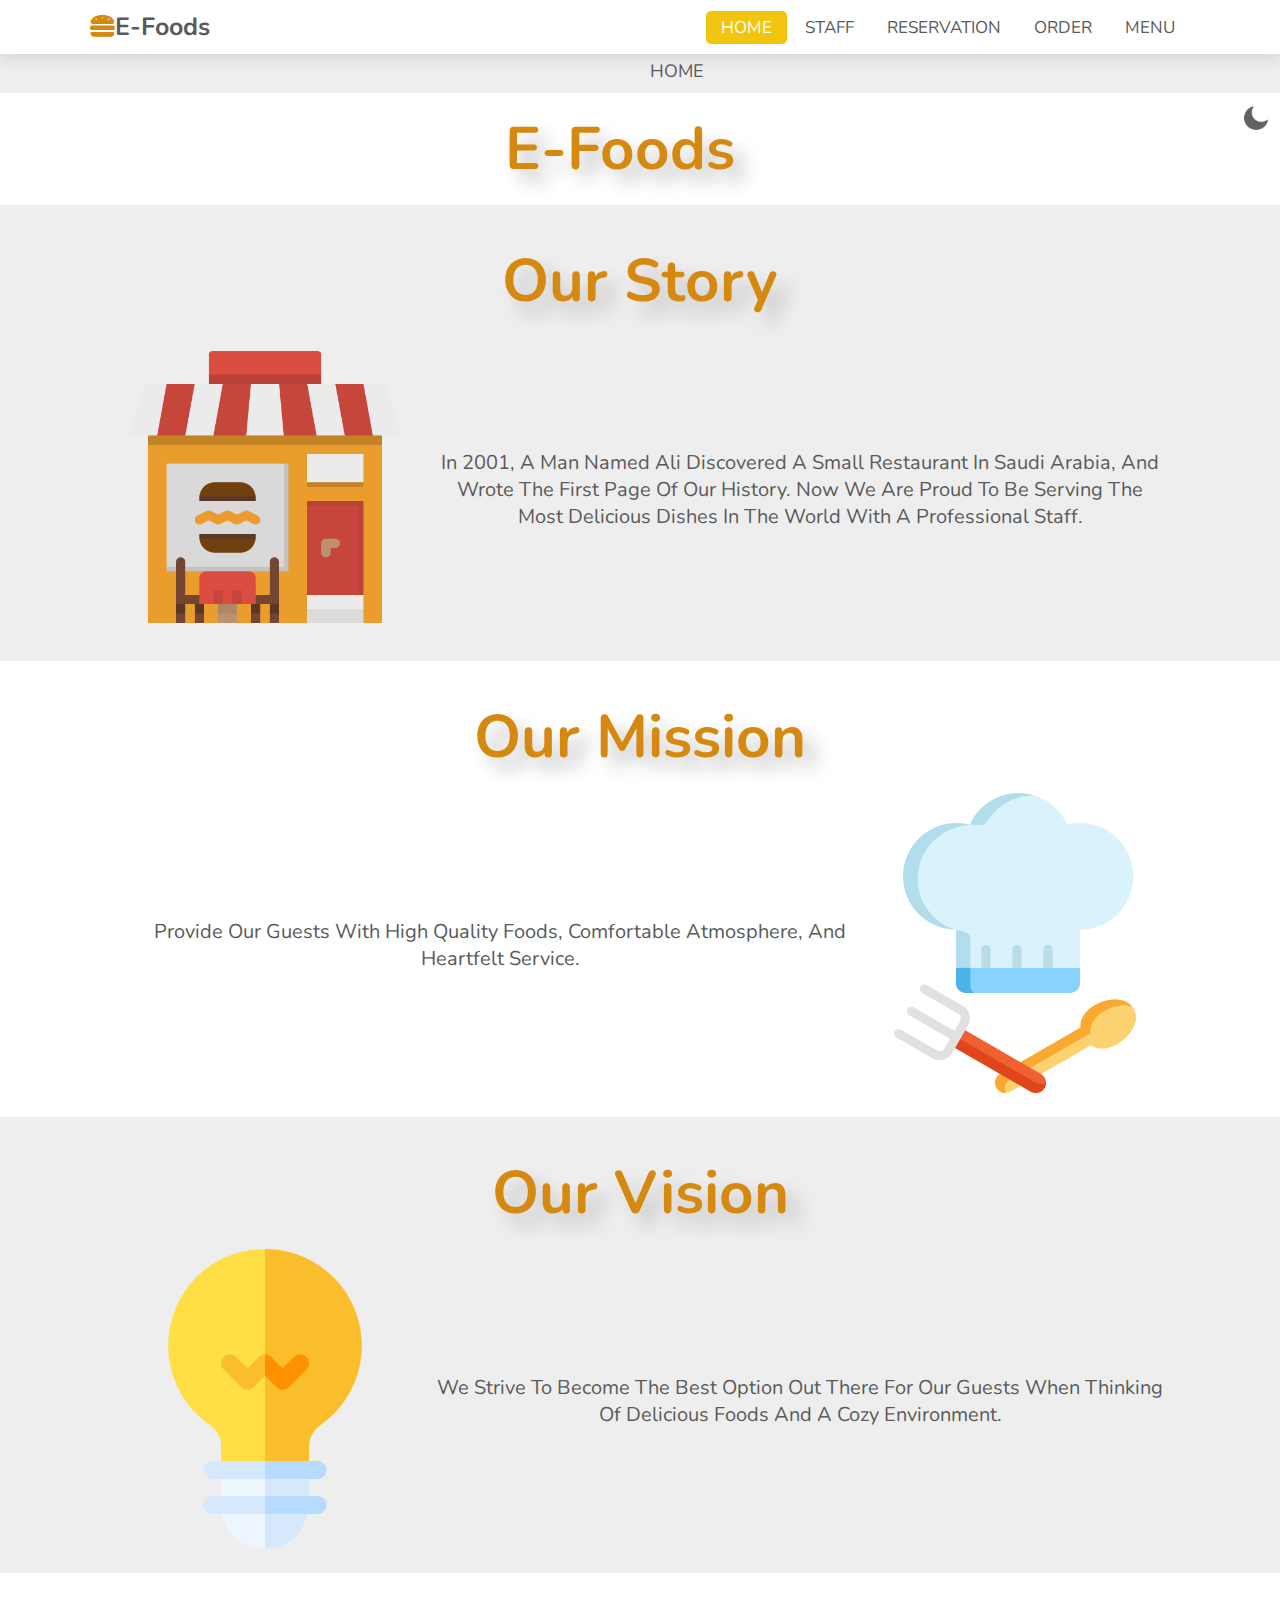
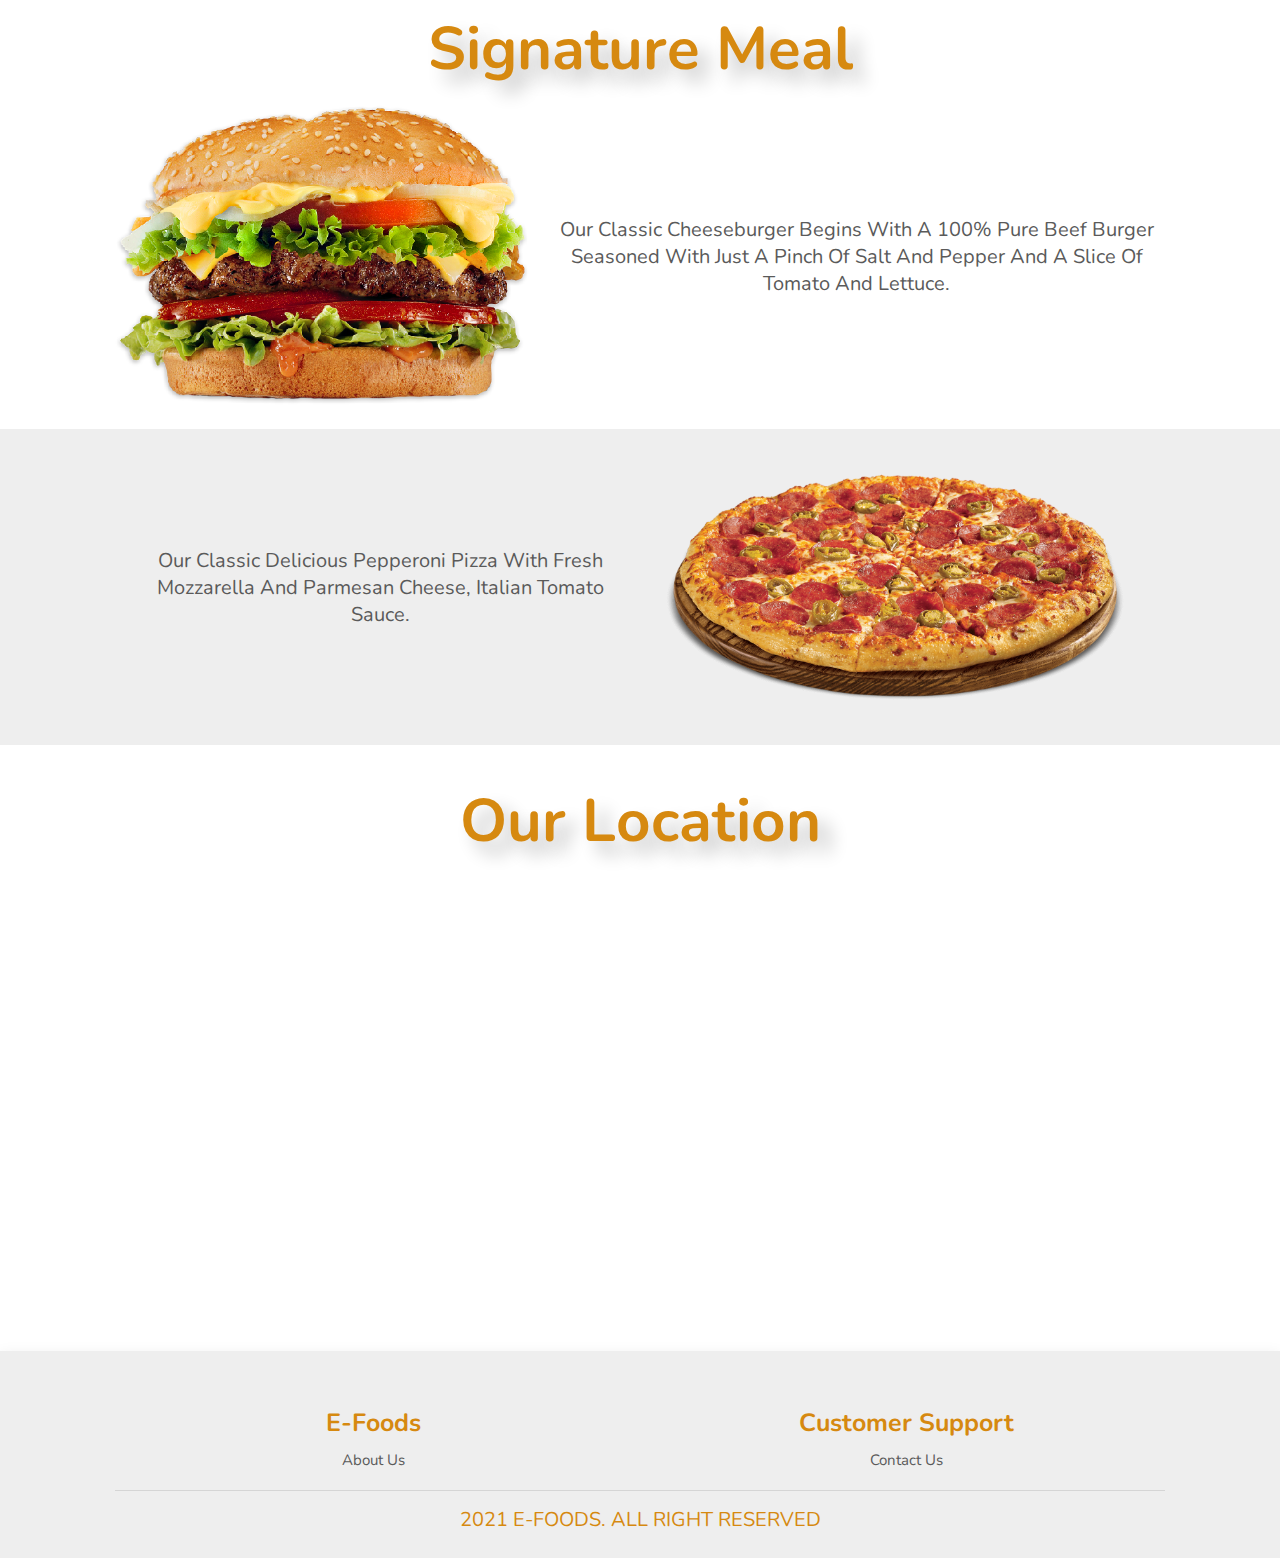
<file: index.html>
<!DOCTYPE html>

<html lang="en">

<head>

    <meta charset="UTF-8">
    <meta http-equiv="X-UA-Compatible" content="IE=edge">
    <meta name="viewport" content="width=device-width, initial-scale=1.0">
	
    <title>E-foods</title>
    

    <link rel="stylesheet" href="https://cdnjs.cloudflare.com/ajax/libs/font-awesome/5.15.3/css/all.min.css">

    <link rel="stylesheet" href="css/style.css">
</head>

<body> 

<header>

    <a href="index.html" class="logo"><i class="fas fa-hamburger"></i>e-foods</a>

    <nav class="navbar">
        <a class="active" href="index.html" accesskey="h">HOME</a>
        <a href="staff.html" accesskey="s">STAFF</a>
		<a href="reservation.html" accesskey="r">RESERVATION</a>
		<a href="order.html" accesskey="o">ORDER</a>
		<a href="menu.html" accesskey="m">MENU</a>
    </nav>

		
	<i class ="fas fa-bars" id="menu-bars"></i>
	
    
	
</header>

 
 <ul class="breadcrumb">
  <li>HOME</li>
</ul> 

    <div class="ncontent" >
        <h3>E-Foods</h3>
        <img src="images/moon.png" alt="moon" id="icon">
    </div>


<section class="homepage">
 
 <h1>our story</h1>
 
    <div class="row"> 
    
        <div>
            <img src="images/dish.png" alt="">
        </div>
        
        <div class="content">
            <p>In 2001, a man named Ali discovered a small restaurant in Saudi Arabia, and wrote the first page of our history. 
            Now we are proud to be serving the most delicious dishes in the world with a professional staff.</p>    
        </div>

    </div>

</section>

<section class="homepage">

  <h1>our Mission</h1>
  
    <div class="row"> 
    
        <div class="content">
            <p>Provide our guests with high quality foods, comfortable atmosphere, and heartfelt service.</p>   
        </div>
        
        <div>
            <img src="images/chef.png" alt="">
        </div>

    </div>

</section>

<section class="homepage">

  <h1>our vision</h1>
  
    <div class="row"> 

        <div>
            <img src="images/vision.png" alt="">
        </div>

        <div class="content">
            <p>we strive to become the best option out there for our guests when thinking of delicious foods and a cozy environment.</p>    
        </div>

    </div>

</section>

<section class="homepage">

  <h1>signature meal</h1>
  
    <div class="row"> 

        <div>
            <img src="images/burger.png" alt="burger">
        </div>

        <div class="content">
            <p>our Classic Cheeseburger Begins With A 100% Pure Beef Burger Seasoned With Just A Pinch Of Salt And Pepper And A Slice Of Tomato And Lettuce.</p>    
        </div>

    </div>

</section>

<section class="homepage">

    <div class="row"> 

        <div class="content">        
            <p>our Classic Delicious Pepperoni Pizza With Fresh Mozzarella And Parmesan Cheese, Italian Tomato Sauce.</p>
        </div>
        
        <div>
            <img src="images/pizza1.png" alt="pizza">
        </div>

    </div>

</section >

<section class="homepage">
 <h1>our location</h1>
 
 <p><iframe src="https://www.google.com/maps/embed?pb=!1m18!1m12!1m3!1d3624.0487242312593!2d46.625848284874!3d24.725207456754017!2m3!1f0!2f0!3f0!3m2!1i1024!2i768!4f13.1!3m3!1m2!1s0x3e2f1d7da06f1b67%3A0x6706faf0b2570bfc!2z2KzYp9mF2LnYqSDYp9mE2YXZhNmDINiz2LnZiNiv!5e0!3m2!1sar!2ssa!4v1636305343304!5m2!1sar!2ssa" width="600" height="450" style="border:0;" allowfullscreen="" loading="lazy"></iframe></p>

</section>

<footer>

<section class="footer">

    <div class="box-container">

        <div class="box">
            <h3>E-foods</h3>
            <a href="aboutus.html" accesskey="a">About Us</a> 
        </div>

        <div class="box">
            <h3>Customer support</h3>
            <a href="contactus.html" accesskey="c">Contact Us</a>
        </div>

    </div>

    <div class="credit"> 2021 E-FOODS. ALL RIGHT RESERVED</div>

</section>

</footer>
<script src="js/home.js"></script>
</body> 
</html>
</file>
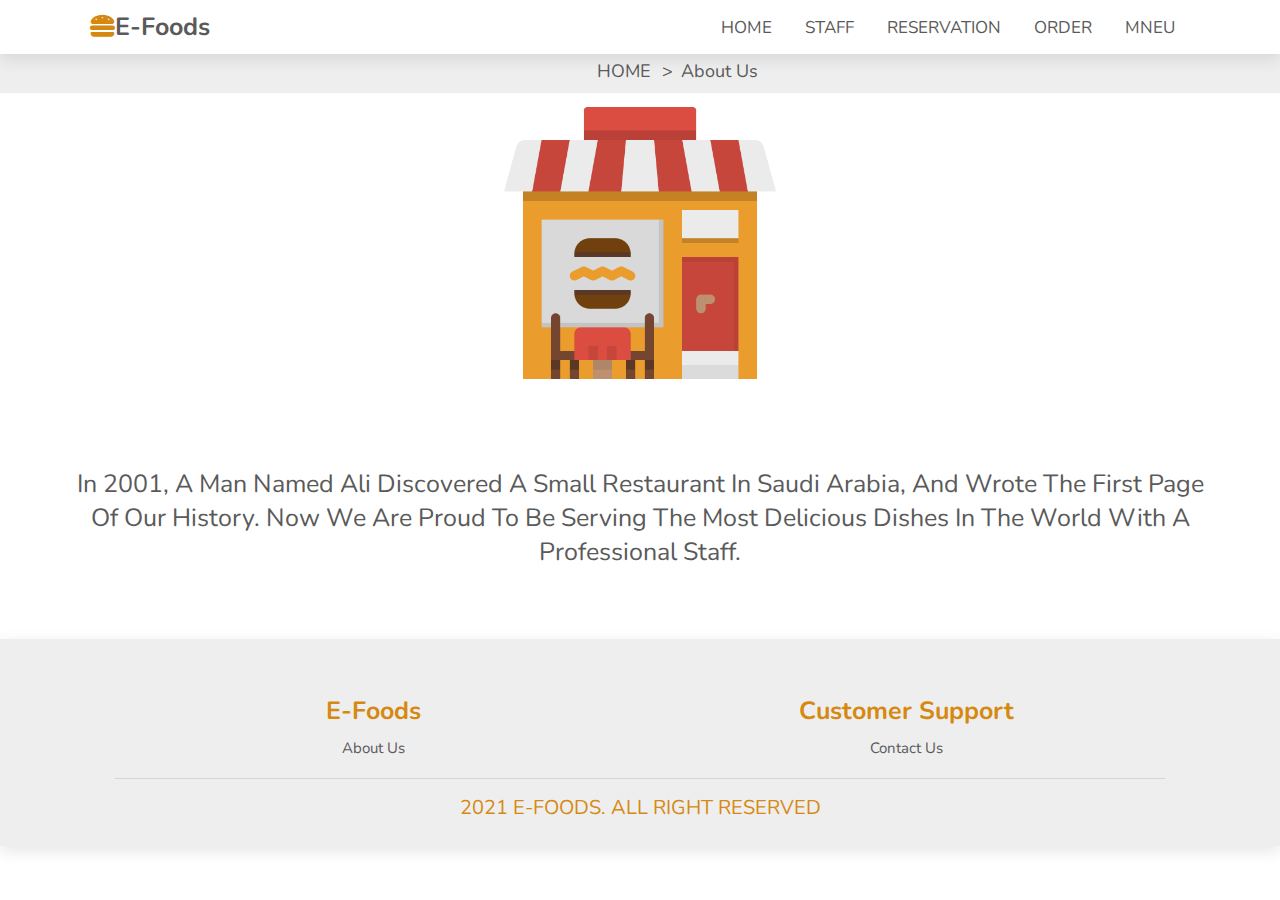
<file: aboutus.html>
<!DOCTYPE html>
<html lang="en">
<head>
    <meta charset="UTF-8">
    <meta name="viewport" content="width=device-width, initial-scale=1.0"> <!--Responsive Web Design - The Viewport-->
    <title>E-foods</title>
    <link rel="stylesheet" href="https://cdnjs.cloudflare.com/ajax/libs/font-awesome/5.15.3/css/all.min.css"> <!-- font awesome cdn link  -->

    <!-- custom css file links -->
    <link rel="stylesheet" href="css/style.css">
	<link rel="stylesheet" href="css/aboutus.css">
</head>

<body>
<!-- header section starts -->
<header>
    <a href="index.html" class="logo"><i class="fas fa-hamburger"></i>e-foods</a>

    <nav class="navbar">
        <a href="index.html" accesskey="h">HOME</a>
        <a href="staff.html" accesskey="s">STAFF</a>
		<a href="reservation.html" accesskey="r">RESERVATION</a>
		<a href="order.html" accesskey="o">ORDER</a>
		<a href="menu.html" accesskey="m">MNEU</a>
    </nav>
	<i class ="fas fa-bars" id="menu-bars"></i>
</header>
<!-- header section ends-->

<ul class="breadcrumb">
  <li><a href="index.html">HOME</a></li>
  <li>About us</li>
</ul> 

<img src="images/moon.png" alt="moon" id="icon" style="display:none">

<img src="images/dish.png" alt="">
<p>In 2001, a man named Ali discovered a small restaurant in Saudi Arabia, and wrote the first page of our history. 
Now we are proud to be serving the most delicious dishes in the world with a professional staff.</p>


<!-- footer section starts  -->
<footer>
<section class="footer">

    <div class="box-container">

        <div class="box">
            <h3>E-foods</h3>
            <a href="aboutus.html" accesskey="a">About Us</a> <!-- link !-->
        </div>

        <div class="box">
            <h3>Customer support</h3>
            <a href="contactus.html" accesskey="c">Contact Us</a> <!-- link !-->

        </div>

    </div>

    <div class="credit"> 2021 E-FOODS. ALL RIGHT RESERVED</div>

</section>
</footer>
<script src="js/home.js"></script>
</body>
</html>
</file>
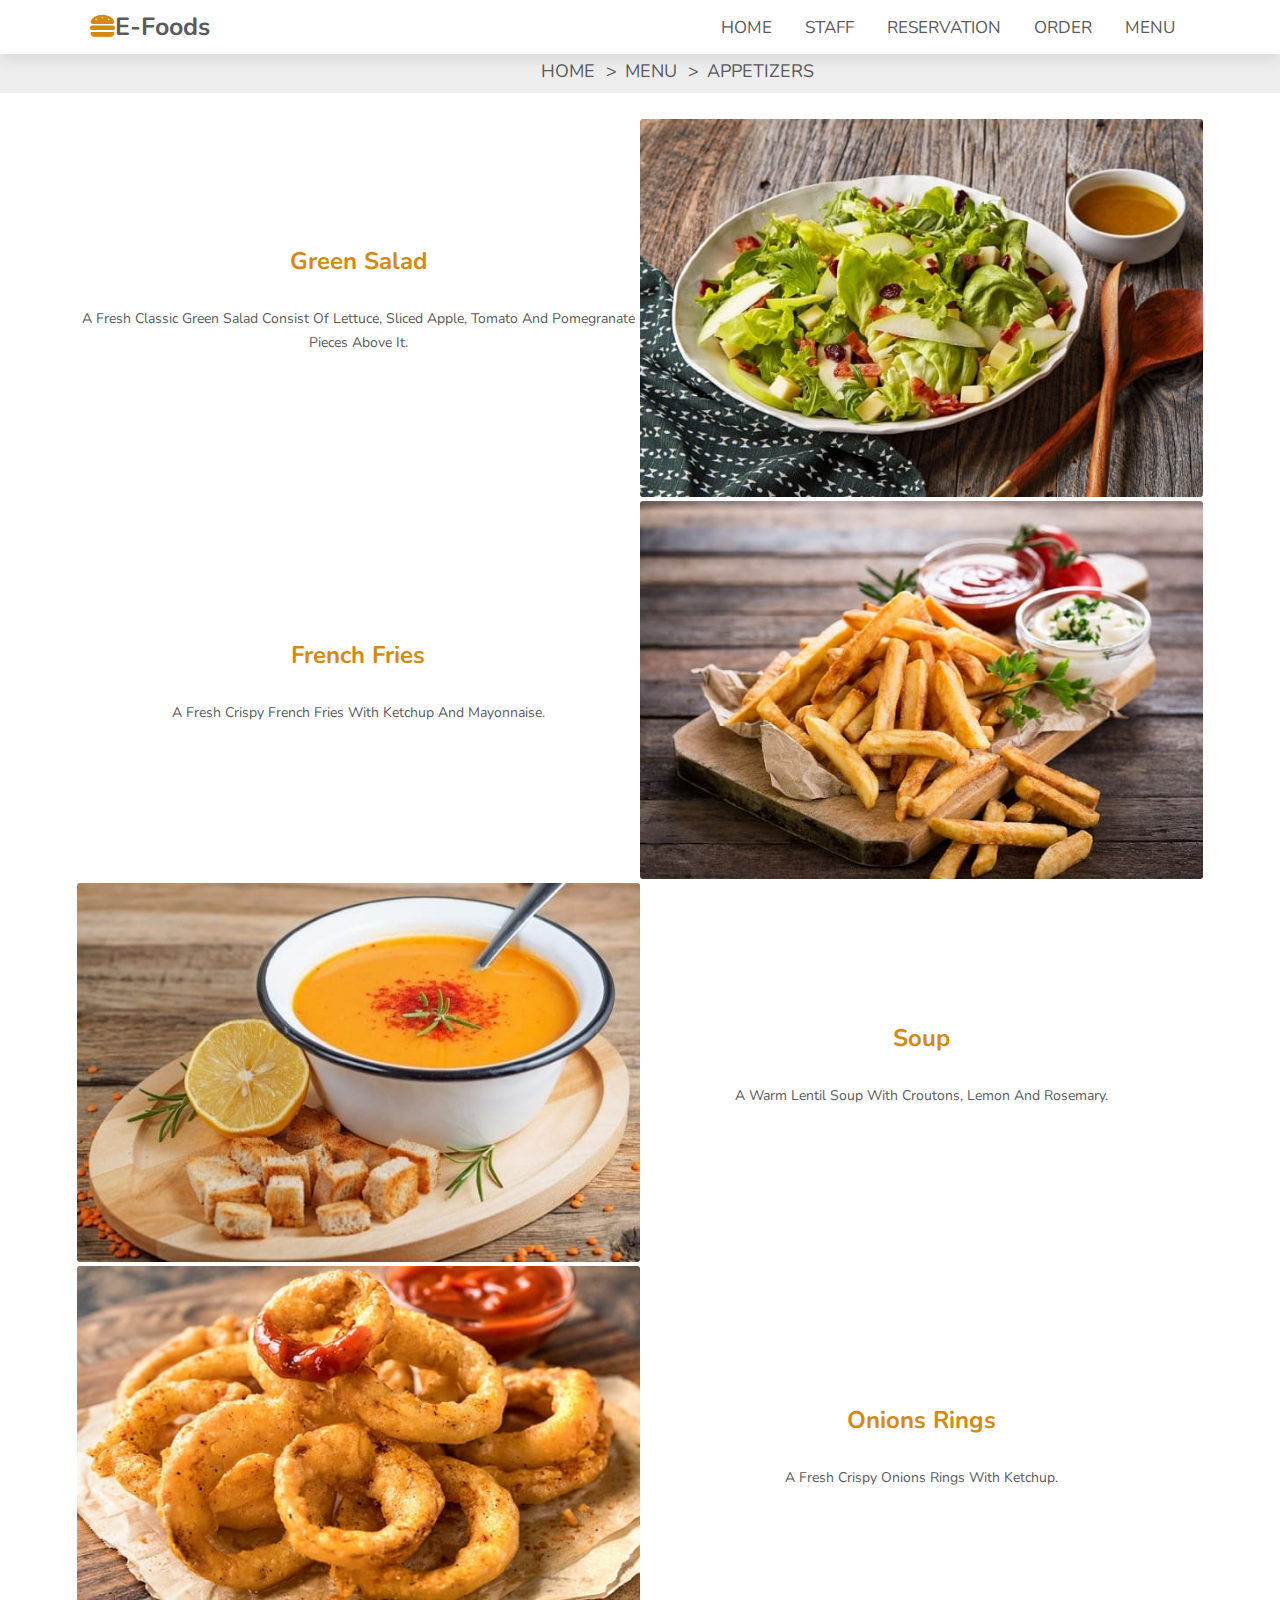
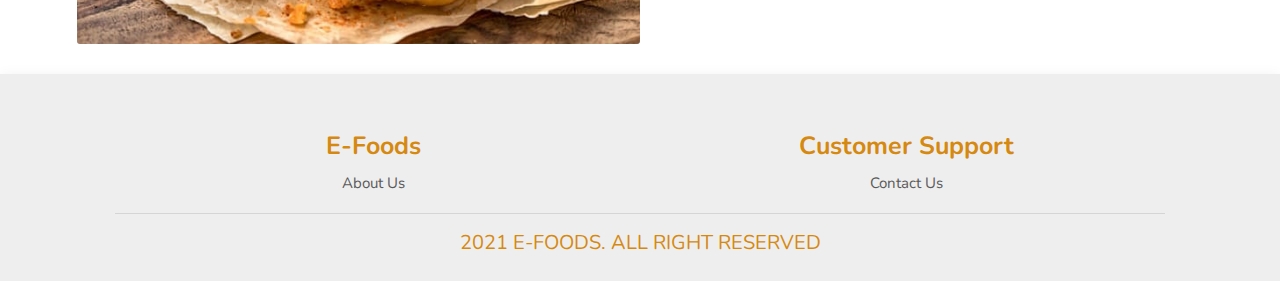
<file: appetizers.html>
<!DOCTYPE html>

<html lang="en">

<head>

    <meta charset="UTF-8">
    <meta http-equiv="X-UA-Compatible" content="IE=edge">
    <meta name="viewport" content="width=device-width, initial-scale=1.0">
	
    <title>E-foods</title>
    

    <link rel="stylesheet" href="https://cdnjs.cloudflare.com/ajax/libs/font-awesome/5.15.3/css/all.min.css">

    <link rel="stylesheet" href="css/style.css">
	<link rel="stylesheet" href="css/appetizers.css">

</head>

<body> 

<header>

    <a href="index.html" class="logo"><i class="fas fa-hamburger"></i>e-foods</a>

    <nav class="navbar">
        <a href="index.html" accesskey="h">HOME</a>
        <a href="staff.html" accesskey="s">STAFF</a>
		<a href="reservation.html" accesskey="r">RESERVATION</a>
		<a href="order.html" accesskey="o">ORDER</a>
		<a href="menu.html" accesskey="m">MENU</a>
    </nav>
    <i class ="fas fa-bars" id="menu-bars"></i>
</header>

<ul class="breadcrumb">
  <li><a href="index.html" accesskey="e">HOME</a></li>
  <li><a href="menu.html" accesskey="u">MENU</a></li>
  <li>APPETIZERS</li>
</ul>

<section class="menu">
<img src="images/moon.png" alt="moon" id="icon" style="display:none">
    <div class="row">
        
         <div class="box-container">
            
             <div class="content">
               <h3>Green Salad</h3>
                <p>A Fresh classic Green Salad Consist Of lettuce, sliced apple, tomato and pomegranate pieces above it.</p>
             </div>
                
             <div class="image">
                <img src="images/greensalad.png" alt="Green Salad Dish">
            </div>
                
        </div>

        <div class="box-container">
            
             <div class="content">
                <h3>french fries</h3>
                <p>a Fresh Crispy french fries with ketchup and mayonnaise.</p>
            </div>
            
            <div class="image">
               <img src="images/frenchfries.png" alt="French Fries Dish">
            </div>
                
        </div>
               
        <div class="box-container">
        
            <div class="image">
               <img src="images/soup.png" alt="Soup Dish">
            </div>
            
            <div class="content">
               <h3>soup</h3>
                <p>a Warm lentil soup with croutons, lemon and rosemary.</p>
 
            </div>
            
        </div>
        
        <div class="box-container">
        
            <div class="image">
              <img src="images/onionsrings.png" alt="Onions Rings Dish">
            </div>
            
            <div class="content">
              <h3>onions rings</h3>
              <p>A Fresh Crispy onions rings With Ketchup.</p>
            </div>
            
        </div>
        
  </div>
  
</section>

<footer>

<section class="footer">

    <div class="box-container">

        <div class="box">
            <h3>E-foods</h3>
            <a href="aboutus.html" accesskey="a">About Us</a> 
        </div>

        <div class="box">
            <h3>Customer support</h3>
            <a href="contactus.html" accesskey="c">Contact Us</a> 
        </div>

    </div>

    <div class="credit"> 2021 E-FOODS. ALL RIGHT RESERVED</div>

</section>

</footer>
<script src="js/home.js"></script>
</body> 
</html>
</file>
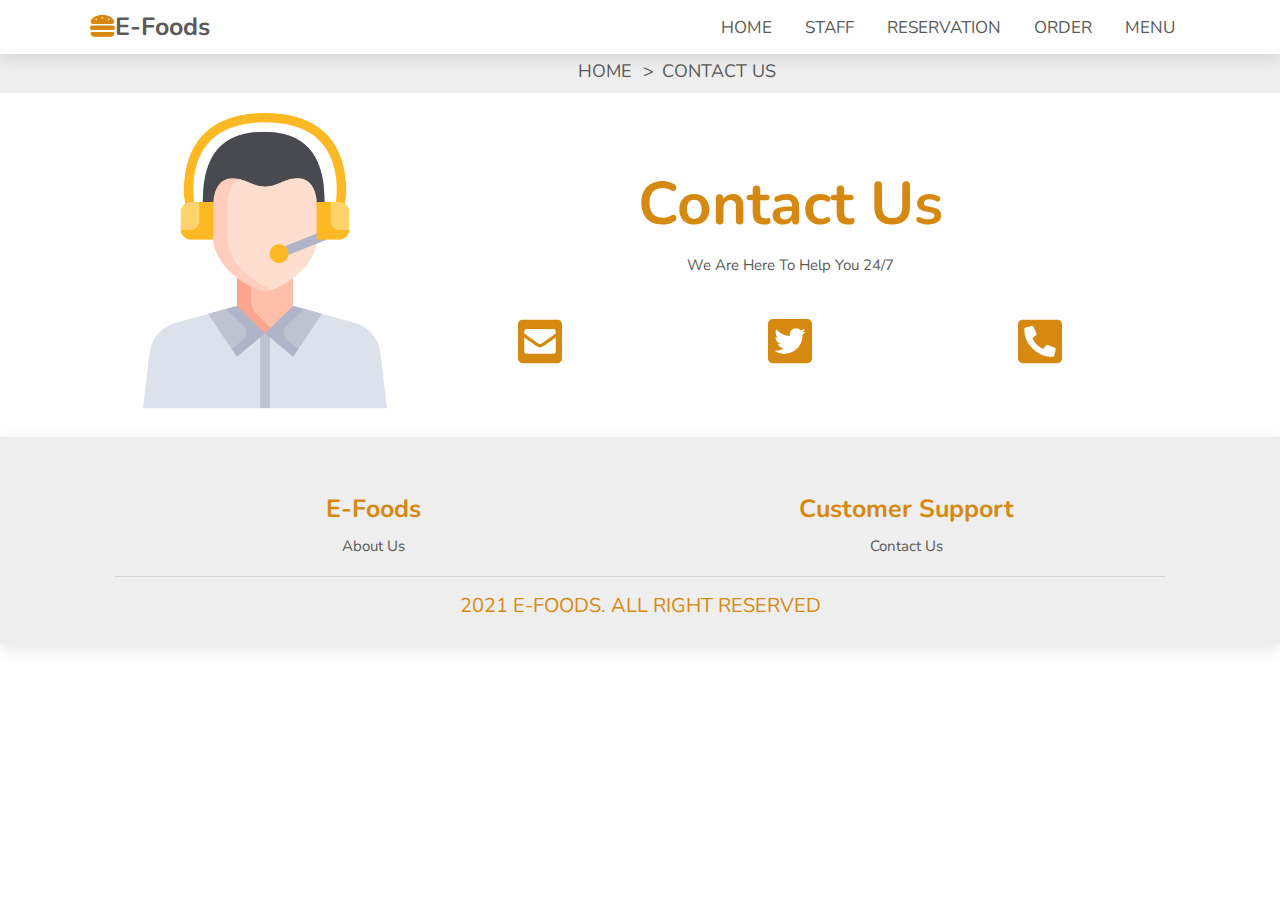
<file: contactus.html>
<!DOCTYPE html>

<html lang="en">

<head>

    <meta charset="UTF-8">
    <meta http-equiv="X-UA-Compatible" content="IE=edge">
    <meta name="viewport" content="width=device-width, initial-scale=1.0">
	
    <title>E-foods</title>
    


    <link rel="stylesheet" href="https://cdnjs.cloudflare.com/ajax/libs/font-awesome/5.15.3/css/all.min.css">    
    <link rel="stylesheet" href="css/style.css">
	<link rel="stylesheet" href="css/contactus.css">

</head>

<body> 

<header>

    <a href="index.html" class="logo"><i class="fas fa-hamburger"></i>e-foods</a>

    <nav class="navbar">
        <a href="index.html" accesskey="h">HOME</a>
        <a href="staff.html" accesskey="s">STAFF</a>
		<a href="reservation.html" accesskey="r">RESERVATION</a>
		<a href="order.html" accesskey="o">ORDER</a>
		<a href="menu.html" accesskey="m">MENU</a>
    </nav>
    <i class ="fas fa-bars" id="menu-bars"></i>
</header>

<ul class="breadcrumb">
  <li><a href="index.html" accesskey="e">HOME</a></li>
  <li>CONTACT US</li>
</ul>

<section class="contactus" id="contactus">
<img src="images/moon.png" alt="moon" id="icon" style="display:none">
    <div class="row"> 

        <div class="image">
            <img src="images/callcenter.png" alt="">
        </div>

        <div class="content">
        
            <h3>Contact Us</h3> 
            <p>We are here to Help you 24/7</p>
            
            <div class="icons-container">
            
                <div class="icons">
                    <a href="mailto:efoods@gmail.com" accesskey="x" target="_blank"><i class="fas fa-envelope-square"></i></a>
                </div>
                
                <div class="icons">
                 <a href="https://twitter.com" accesskey="y" target="_blank" ><i class="fab fa-twitter-square"></i></a>
                </div>
                
                <div class="icons">
                    <a href="https://google.com" accesskey="z" target="_blank"><i class="fas fa-phone-square-alt"></i></a>
                </div>
                
            </div>
            
        </div>

    </div>

</section>

<footer>

<section class="footer">

    <div class="box-container">

        <div class="box">
            <h3>E-foods</h3>
            <a href="aboutus.html" accesskey="a">About Us</a> 
        </div>

        <div class="box">
            <h3>Customer support</h3>
            <a href="contactus.html" accesskey="c">Contact Us</a> 
        </div>

    </div>

    <div class="credit"> 2021 E-FOODS. ALL RIGHT RESERVED</div>

</section>
</footer>
<script src="js/home.js"></script>
</body> 
</html>
</file>
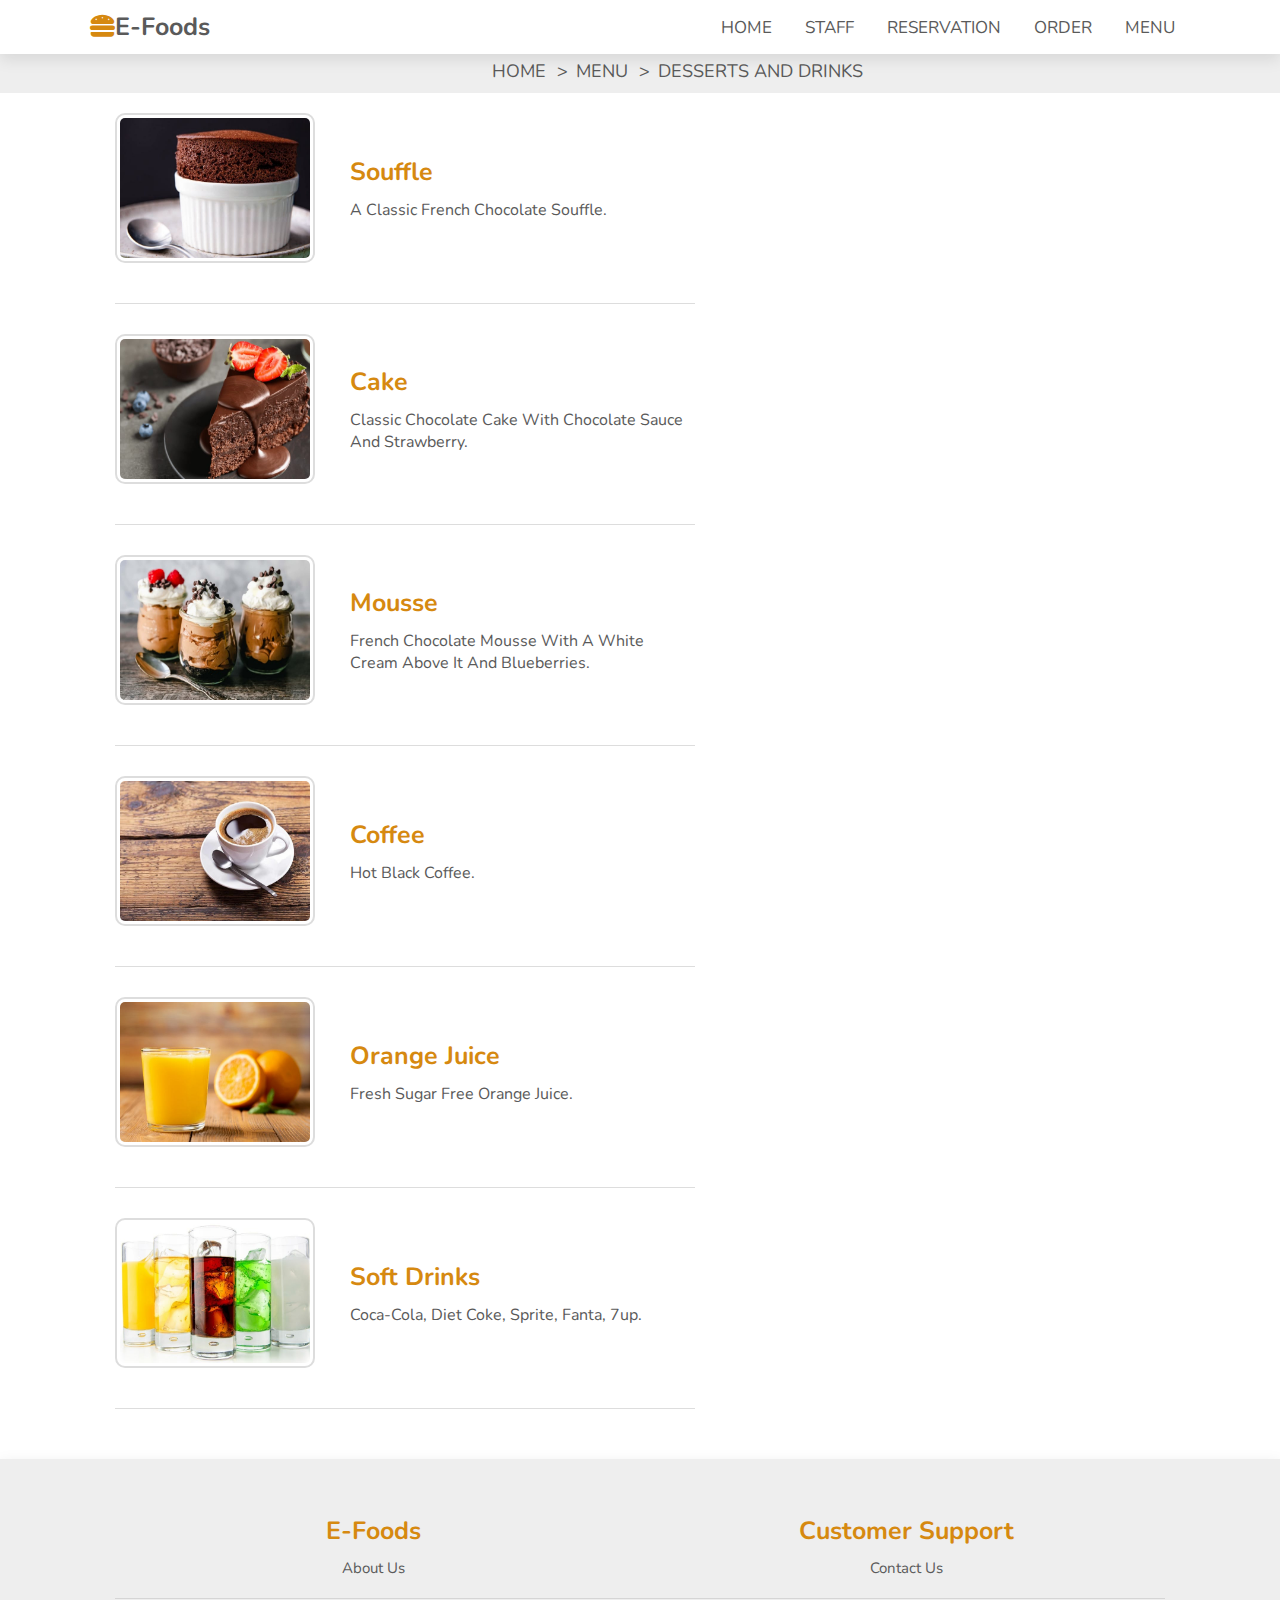
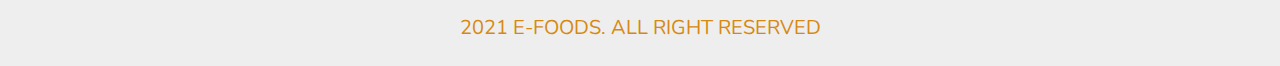
<file: dessertsanddrinks.html>
<!DOCTYPE html>

<html lang="en">

<head>
	
    <meta charset="UTF-8">
    <meta http-equiv="X-UA-Compatible" content="IE=edge">
    <meta name="viewport" content="width=device-width, initial-scale=1.0">
	
    <title>E-foods</title>
    
    <link rel="stylesheet" href="https://cdnjs.cloudflare.com/ajax/libs/font-awesome/5.15.3/css/all.min.css">

    <link rel="stylesheet" href="css/style.css">
	<link rel="stylesheet" href="css/desserts.css">

</head>

<body> 

<header>

    <a href="index.html" class="logo"><i class="fas fa-hamburger"></i>e-foods</a>

    <nav class="navbar">
        <a href="index.html" accesskey="h">HOME</a>
        <a href="staff.html" accesskey="s">STAFF</a>
		<a href="reservation.html" accesskey="r">RESERVATION</a>
		<a href="order.html" accesskey="o">ORDER</a>
		<a href="menu.html" accesskey="m">MENU</a>
    </nav>
    <i class ="fas fa-bars" id="menu-bars"></i>
</header>

<ul class="breadcrumb">
  <li><a href="index.html" accesskey="e">HOME</a></li>
  <li><a href="menu.html" accesskey="u">MENU</a></li>
  <li>DESSERTS AND DRINKS</li>
</ul>

<section>
<img src="images/moon.png" alt="moon" id="icon" style="display:none">
<div class="wrapper">

        <div class="menu">
        
            <div class="box-container">
            
                <img src="images/souffle.png" alt="Souffle Dish">
                
                <div>
                    <h3>Souffle</h3>
                    <p>a classic french chocolate Souffle.</p>
                </div>
                
            </div>
            
            <div class="box-container">
            
                <img src="images/chocolatecake.png" alt="Cake Dish">
                
                <div>
                    <h3>cake</h3>
                    <p>classic chocolate cake with chocolate sauce and Strawberry.</p>
                </div>
                
            </div>
            
            <div class="box-container">
            
                <img src="images/mousse.png" alt="Mousse Dish">
                
                <div>
                    <h3>mousse</h3>
                    <p>french chocolate mousse with a white cream above it and blueberries.</p>
                </div>
                
            </div>
            
            <div class="box-container">
            
                <img src="images/coffee.png" alt="coffee drink">
                
                <div>
                    <h3>coffee</h3>
                    <p>hot black coffee.</p>
                </div>
                
            </div>
            
            <div class="box-container">
            
                <img src="images/orangejuice.png" alt="Orange Juice">
                
                <div>
                    <h3>orange juice</h3>
                    <p>fresh sugar free orange juice.</p>
                </div>
                
            </div>
            
            <div class="box-container">
            
                <img src="images/softdrinks.png" alt="soft drinks">
                
                <div>
                    <h3>soft drinks</h3>
                    <p>Coca-Cola, Diet Coke, Sprite, fanta, 7up.</p>
                </div>
                
            </div>
            
        </div>
        
</div>
    
</section>

<footer>

<section class="footer">

    <div class="box-container">

        <div class="box">
            <h3>E-foods</h3>
            <a href="aboutus.html" accesskey="a">About Us</a> 
        </div>

        <div class="box">
            <h3>Customer support</h3>
            <a href="contactus.html" accesskey="c">Contact Us</a> 
        </div>

    </div>

    <div class="credit"> 2021 E-FOODS. ALL RIGHT RESERVED</div>

</section>

</footer>
<script src="js/home.js"></script>
</body> 
</html>
</file>
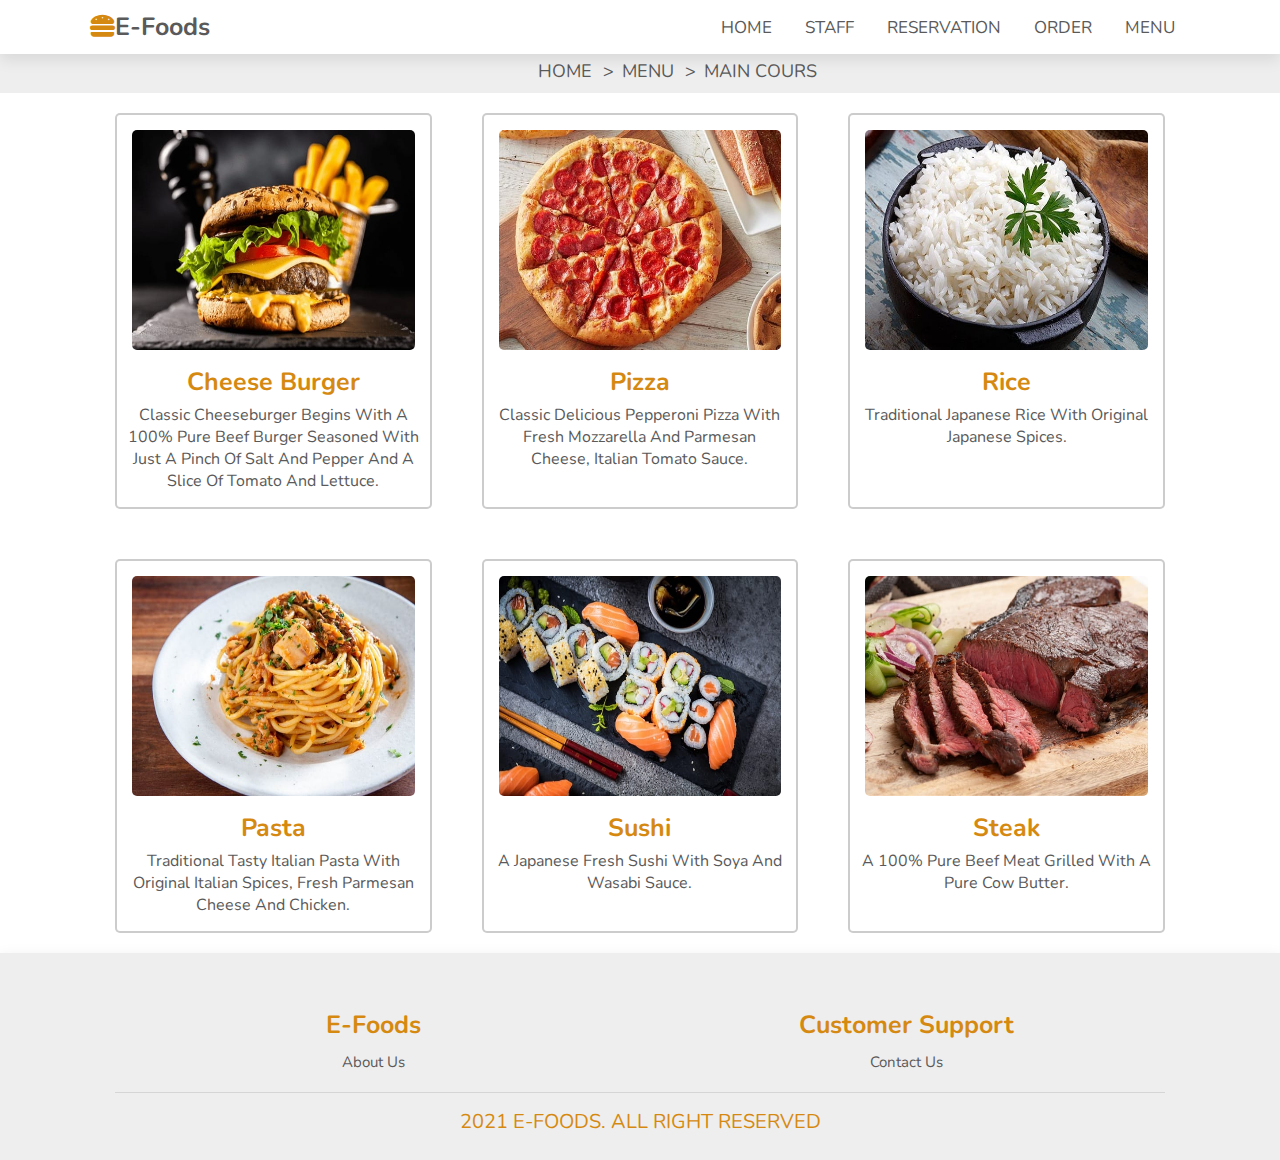
<file: maincours.html>
<!DOCTYPE html>

<html lang="en">

<head>

    <meta charset="UTF-8">
    <meta http-equiv="X-UA-Compatible" content="IE=edge">
    <meta name="viewport" content="width=device-width, initial-scale=1.0">
	
    <title>E-foods</title>
    
    <link rel="stylesheet" href="https://cdnjs.cloudflare.com/ajax/libs/font-awesome/5.15.3/css/all.min.css">

    <link rel="stylesheet" href="css/style.css">
	<link rel="stylesheet" href="css/maincourse.css">

</head>

<body> 

<header>
    <a href="index.html" class="logo"><i class="fas fa-hamburger"></i>e-foods</a>

    <nav class="navbar">
        <a href="index.html" accesskey="h">HOME</a>
        <a href="staff.html" accesskey="s">STAFF</a>
		<a href="reservation.html" accesskey="r">RESERVATION</a>
		<a href="order.html" accesskey="o">ORDER</a>
		<a href="menu.html" accesskey="m">MENU</a>
    </nav>
    <i class ="fas fa-bars" id="menu-bars"></i>
</header>

<ul class="breadcrumb">
  <li><a href="index.html" accesskey="e">HOME</a></li>
  <li><a href="menu.html" accesskey="u">MENU</a></li>
  <li>MAIN COURS</li>
</ul>


<section class="menu" id="menu">
<img src="images/moon.png" alt="moon" id="icon" style="display:none">
    <div class="box-container">

        <div class="box">
        
            <div class="image">
                <img src="images/cheeseburger.png" alt="Cheeseburger Dish">
            </div>
            
            <div class="content">
                <h3>Cheese Burger</h3>
                <p>classic cheeseburger begins with a 100% pure beef burger seasoned with just a pinch of salt and pepper and a slice of tomato and lettuce.</p>
            </div>
            
        </div>

        <div class="box">
        
            <div class="image">
                <img src="images/pizza.png" alt="Pizza Dish">
            </div>
            
            <div class="content">               
                <h3>Pizza</h3>
                <p>classic Delicious Pepperoni Pizza with fresh mozzarella and parmesan cheese, Italian tomato sauce.</p>
                
            </div>
            
        </div>

        <div class="box">
        
            <div class="image">
                <img src="images/rice.png" alt="Rice Dish">
            </div>
            
            <div class="content">    
                <h3>rice</h3>
                <p>Traditional Japanese rice with original Japanese spices.</p>
            </div>
            
        </div>

        <div class="box">
        
            <div class="image">
                <img src="images/pasta.png" alt="Pasta Dish">  
            </div>
            
            <div class="content">    
                <h3>pasta</h3>
                <p>Traditional tasty Italian pasta with original Italian spices, fresh parmesan cheese and chicken.</p>
            </div>
            
        </div>

        <div class="box">
        
            <div class="image">
                <img src="images/sushi.png" alt="Sushi Dish">
            </div>
            
            <div class="content">
                <h3>Sushi</h3>
                <p>a Japanese fresh Sushi with soya and wasabi sauce.</p>
            </div>
            
        </div>

        <div class="box">
        
            <div class="image">
                <img src="images/steak.png" alt="Steak Dish">
            </div>
            
            <div class="content">   
                <h3>steak</h3>
                <p>a 100% pure beef meat grilled with a pure cow butter.</p>
            </div>
            
        </div>

    </div>

</section>

<footer>

<section class="footer">

    <div class="box-container">

        <div class="box">
            <h3>E-foods</h3>
            <a href="aboutus.html" accesskey="a">About Us</a> 
        </div>

        <div class="box">
            <h3>Customer support</h3>
            <a href="contactus.html" accesskey="c">Contact Us</a> 
        </div>

    </div>

    <div class="credit"> 2021 E-FOODS. ALL RIGHT RESERVED</div>

</section>

</footer>
<script src="js/home.js"></script>
</body> 
</html>
</file>
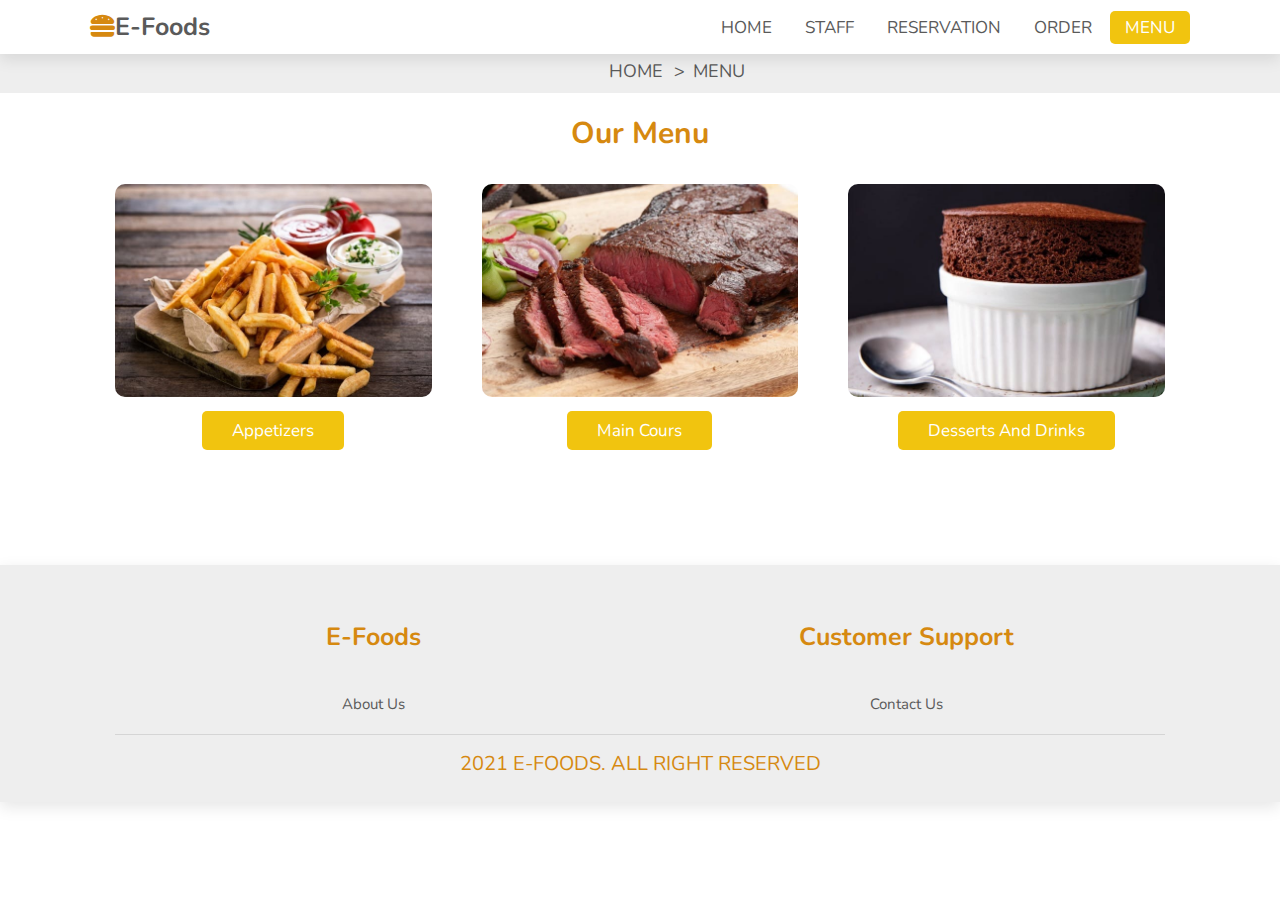
<file: menu.html>
<!DOCTYPE html>

<html lang="en">

<head>

    <meta charset="UTF-8">
    <meta http-equiv="X-UA-Compatible" content="IE=edge">
    <meta name="viewport" content="width=device-width, initial-scale=1.0">
	
    <title>E-foods</title>
    
    <link rel="stylesheet" href="https://cdnjs.cloudflare.com/ajax/libs/font-awesome/5.15.3/css/all.min.css">

    <link rel="stylesheet" href="css/style.css">
	<link rel="stylesheet" href="css/menu.css">
</head>

<body> 

<header>
    <a href="index.html" class="logo"><i class="fas fa-hamburger"></i>e-foods</a>

    <nav class="navbar">
        <a href="index.html" accesskey="h">HOME</a>
        <a href="staff.html" accesskey="s">STAFF</a>
		<a href="reservation.html" accesskey="r">RESERVATION</a>
		<a href="order.html" accesskey="o">ORDER</a>
		<a class="active" href="menu.html" accesskey="m">MENU</a>
		
	
	
    </nav>
    
	<i class ="fas fa-bars" id="menu-bars"></i>
</header>

<ul class="breadcrumb">
  <li><a href="index.html" accesskey="e">HOME</a></li>
  <li>MENU</li>
</ul>

<section class="menu" id="menu">
<img src="images/moon.png" alt="moon" id="icon" style="display:none">
 <h3>our menu</h3>

    <div class="box-container">

        <div class="box">
        
            <div class="image">
                <img src="images/frenchfries.png" alt="">
            </div>
  
            <a href="appetizers.html" class="btn" accesskey="x">appetizers</a>
            
        </div>
        
        <div class="box">
        
            <div class="image">
                <img src="images/steak.png" alt="">
            </div>
            
            <a href="maincours.html" class="btn" accesskey="y">main cours</a>
            
        </div>

        <div class="box">
        
            <div class="image">
                <img src="images/souffle.png" alt="">
            </div>

             <a href="dessertsanddrinks.html" class="btn" accesskey="z">desserts and drinks</a>
             
        </div>
        
   </div>
   
</section>

<footer>

<section class="footer">

    <div class="box-container">

        <div class="box">
            <h3>E-foods</h3>
            <a href="aboutus.html" accesskey="a">About Us</a> 
        </div>

        <div class="box">
            <h3>Customer support</h3>
            <a href="contactus.html" accesskey="c">Contact Us</a> 
        </div>

    </div>

    <div class="credit"> 2021 E-FOODS. ALL RIGHT RESERVED</div>

</section>

</footer>
<script src="js/home.js"></script>
</body> 
</html>
</file>
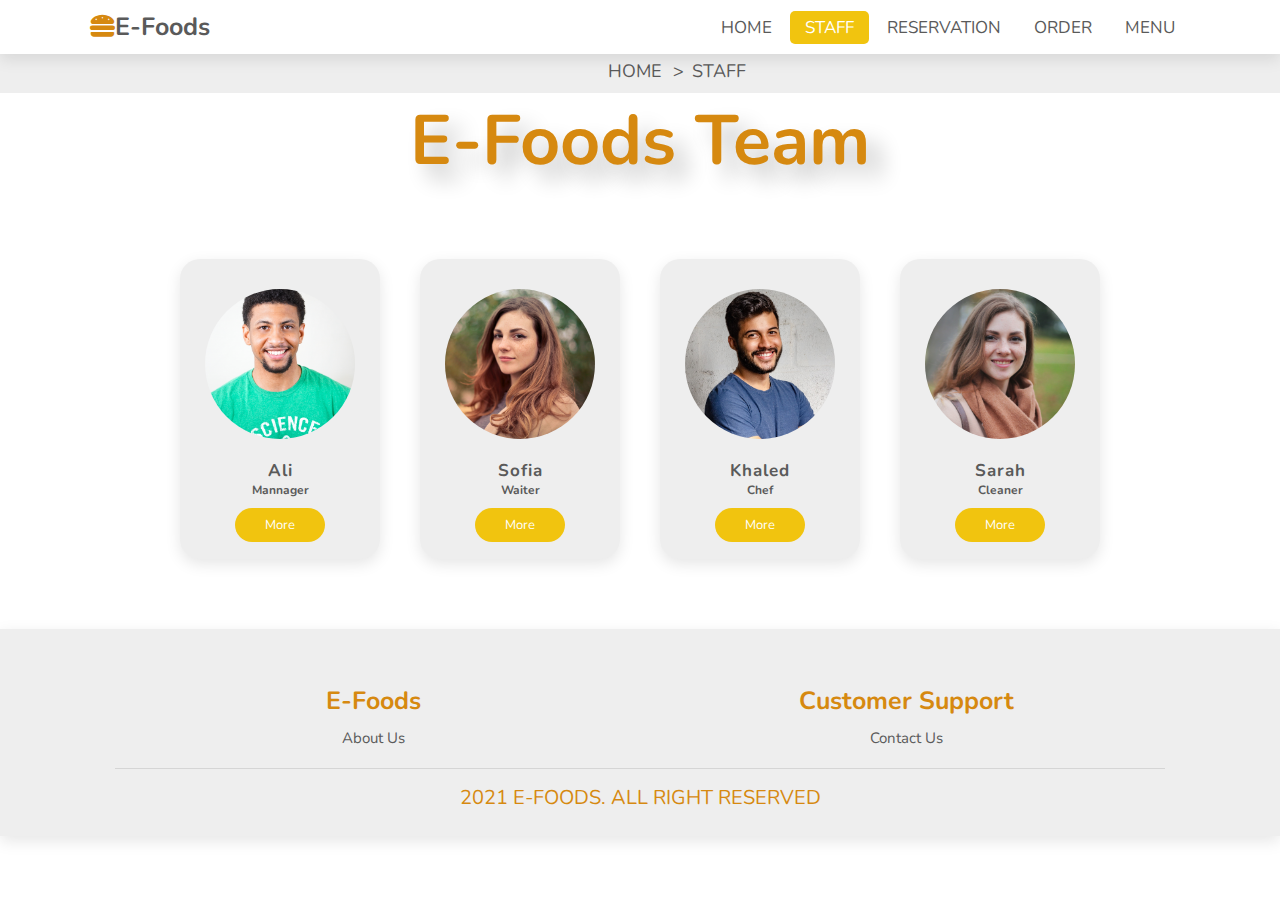
<file: staff.html>
<!DOCTYPE html>
<html lang="en">
<head>
    <meta charset="UTF-8">
    <meta name="viewport" content="width=device-width, initial-scale=1.0"> <!--Responsive Web Design - The Viewport-->
    <title>E-foods</title>
    <link rel="stylesheet" href="https://cdnjs.cloudflare.com/ajax/libs/font-awesome/5.15.3/css/all.min.css"> <!-- font awesome cdn link  -->

    <!-- custom css file links -->
    <link rel="stylesheet" href="css/style.css">
	<link rel="stylesheet" href="css/staff.css">
</head>

 

<body>
<!-- header section starts -->
<header>
    <a href="index.html" class="logo"><i class="fas fa-hamburger"></i>e-foods</a> <!-- from font awsome -->
    <nav class="navbar">
        <a href="index.html" accesskey="h">HOME</a>
        <a class="active" href="staff.html"  accesskey="s">STAFF</a> 
		<a href="reservation.html"  accesskey="r">RESERVATION</a>
		<a href="order.html"  accesskey="o">ORDER</a>
		<a href="menu.html"  accesskey="m">MENU</a>
    </nav>
	
		
	<i class ="fas fa-bars" id="menu-bars"></i>
   
	
</header>
<!-- header section ends-->

<ul class="breadcrumb">
  <li><a href="index.html">HOME</a></li>
  <li>STAFF</li>
</ul> 


	<img src="images/moon.png" alt="moon" id="icon" style="display:none">
	<div class ="Team">
	<h3>E-foods Team</h3>
	</div>
	
    <div class="container">
	
        <div class="card">
            <div class="content">
                <div class="Employee_image">
                    <img src="staff/Ali.jpg" alt="Emloyee picture">
                </div>
                <div class="info">
                    <h4>Ali</h4>
                    <h5>Mannager</h5>
				</div>
            </div>
			<a href="stafinfo.html" class="button" accesskey="x">More</a>
        </div>
		
		   
        <div class="card">
            <div class="content">
                <div class="Employee_image">
                    <img src="staff/sofia.jpg" alt="Emloyee picture">
                </div>
                <div class="info">
                    <h4>Sofia</h4>
                    <h5>Waiter</h5>				
				</div>
            </div>
			<a href="staffinfo2.html" class="button" accesskey="y">More</a>	
        </div>
		
        <div class="card">
            <div class="content">
                <div class="Employee_image">
                    <img src="staff/khaled.jpg" alt="Emloyee picture">
                </div>
                <div class="info">
                    <h4>Khaled</h4>
                    <h5>Chef</h5>
                </div>
            </div>
			<a href="staffinfo3.html" class="button" accesskey="z">More</a>
        </div>
		
		 <div class="card">
            <div class="content">
                <div class="Employee_image">
                    <img src="staff/sarah.jpg" alt="Emloyee picture">
                </div>
                <div class="info">
                    <h4>Sarah</h4>
                    <h5>Cleaner</h5>				
                </div>
            </div>
			<a href="staffinfo4.html" class="button" accesskey="i">More</a>	
        </div>


        </div>
		



<!-- footer section starts  -->
<footer>
<section class="footer">

    <div class="box-container">

        <div class="box">
            <h3>E-foods</h3>
            <a href="aboutus.html" accesskey="a">About Us</a> <!-- link !-->
        </div>

        <div class="box">
            <h3>Customer support</h3>
            <a href="contactus.html" accesskey="c">Contact Us</a> <!-- link !-->

        </div>

    </div>

    <div class="credit"> 2021 E-FOODS. ALL RIGHT RESERVED</div>

</section>
</footer>
<script src="js/home.js"></script>
</body>
</html>
</file>
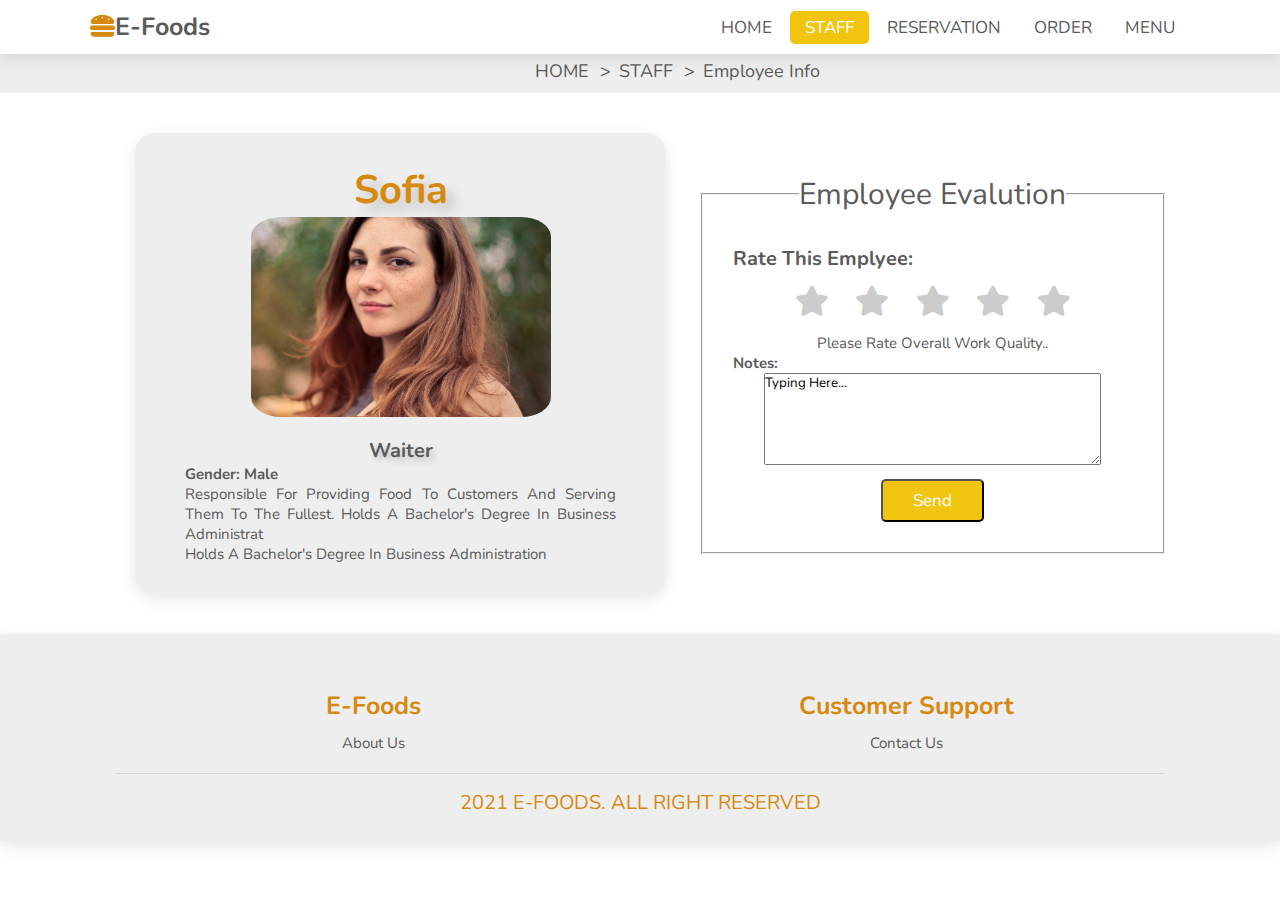
<file: staffinfo2.html>
<!DOCTYPE html>
<html lang="en">
<head>
    <meta charset="UTF-8">
    <meta name="viewport" content="width=device-width, initial-scale=1.0"> <!--Responsive Web Design - The Viewport-->
    <title>E-foods</title>
	<script src="https://ajax.googleapis.com/ajax/libs/jquery/3.3.1/jquery.min.js"></script>
    <link rel="stylesheet" href="https://cdnjs.cloudflare.com/ajax/libs/font-awesome/5.15.3/css/all.min.css"> <!-- font awesome cdn link  -->

    <!-- custom css file links -->
    <link rel="stylesheet" href="css/style.css">
	<link rel="stylesheet" href="css/staff.css">

</head>

 

<body>
<!-- header section starts -->
<header>
    <a href="index.html" class="logo"><i class="fas fa-hamburger"></i>e-foods</a> <!-- from font awsome -->
    <nav class="navbar">
        <a href="index.html" accesskey="h">HOME</a>
        <a class="active" href="staff.html"  accesskey="s">STAFF</a> 
		<a href="reservation.html"  accesskey="r">RESERVATION</a>
		<a href="order.html"  accesskey="o">ORDER</a>
		<a href="menu.html"  accesskey="m">MENU</a>
    </nav>	
	
	<i class ="fas fa-bars" id="menu-bars"></i>
	
</header>

 <ul class="breadcrumb">
  <li><a href="index.html">HOME</a></li>
  <li><a href="staff.html">STAFF</a></li>
  <li>Employee Info</li>
</ul> 

<!-- header section ends-->


<section class="Emloyee">
<img src="images/moon.png" alt="moon" id="icon" style="display:none">
    <div class="container2">
        <div class="card">
		   <h1>sofia</h1>
            <div class="content">
                <div class="Employee_image">
                    <img src="staff/sofia.jpg" alt="Emloyee picture">
                </div>
                <div class="info">
                    <h3>Waiter</h3>
					<h4>Gender: Male</h4>
					<h5>Responsible For Providing Food To Customers And Serving Them To The Fullest.
						Holds A Bachelor's Degree In Business Administrat <br>
					Holds a Bachelor's degree in Business Administration
					</h5>
				</div>	
            </div>
        </div>
	
	


	<div class="Evalution">
		<form class="myform" action="stafinfo.html" method="GET"><!-- -->


		<fieldset>
			<legend id="legend">Employee Evalution</legend>
			<!-- bouttons -->
				<div id="star">
				<h1>Rate this Emplyee:</h1>
					<ul class="y">
						<li class="x"><i class="fa fa-star fa-fw"></i></li>
						<li class="x"><i class="fa fa-star fa-fw"></i></li>
						<li class="x"><i class="fa fa-star fa-fw"></i></li>
						<li class="x"><i class="fa fa-star fa-fw"></i></li>
						<li class="x"><i class="fa fa-star fa-fw"></i></li>
					</ul>
					<div id="message">please rate overall work quality..</div>
				</div> 
			
				<h4>Notes:</h4>
				<textarea name="message" rows="5" cols="40">Typing here...</textarea>
				<br>
				<button class="btn" type="button" onclick="alert('Thanks for your rating!')" id="btn">Send</button>
		</fieldset>
		</form>		
		</div>					
	</div>


</section>


<!-- footer section starts  -->
<footer>
<section class="footer">

    <div class="box-container">

        <div class="box">
            <h3>E-foods</h3>
            <a href="aboutus.html" accesskey="a">About Us</a> <!-- link !-->
        </div>

        <div class="box">
            <h3>Customer support</h3>
            <a href="contactus.html" accesskey="c">Contact Us</a> <!-- link !-->

        </div>

    </div>

    <div class="credit"> 2021 E-FOODS. ALL RIGHT RESERVED</div>

</section>
</footer>
<script src="js/home.js"></script>
</body>
</html>
</file>
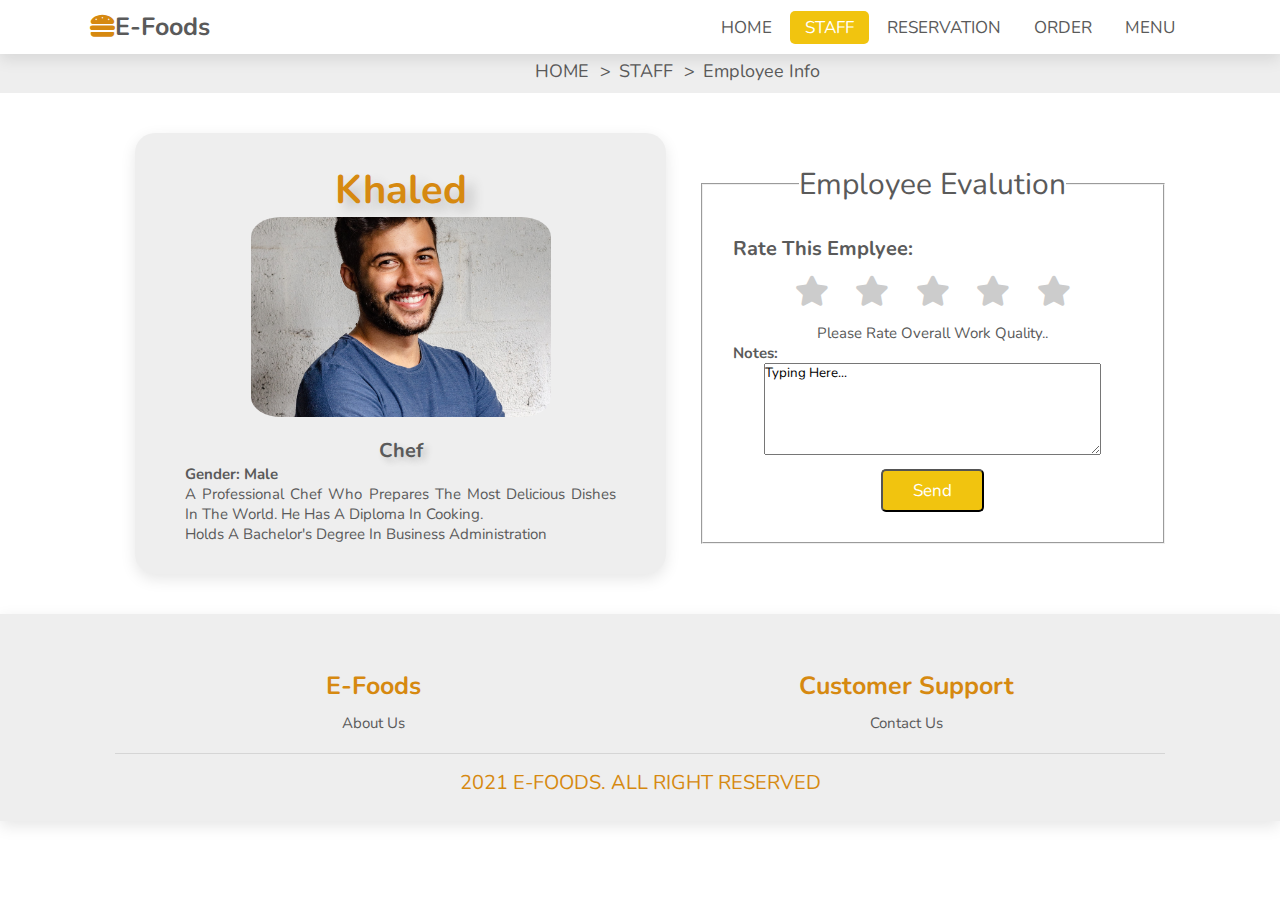
<file: staffinfo3.html>
<!DOCTYPE html>
<html lang="en">
<head>
    <meta charset="UTF-8">
    <meta name="viewport" content="width=device-width, initial-scale=1.0"> <!--Responsive Web Design - The Viewport-->
    <title>E-foods</title>
	<script src="https://ajax.googleapis.com/ajax/libs/jquery/3.3.1/jquery.min.js"></script>
    <link rel="stylesheet" href="https://cdnjs.cloudflare.com/ajax/libs/font-awesome/5.15.3/css/all.min.css"> <!-- font awesome cdn link  -->

    <!-- custom css file links -->
    <link rel="stylesheet" href="css/style.css">
	<link rel="stylesheet" href="css/staff.css">
	

</head>

 

<body>
<!-- header section starts -->
<header>
    <a href="index.html" class="logo"><i class="fas fa-hamburger"></i>e-foods</a> <!-- from font awsome -->
    <nav class="navbar">
        <a href="index.html" accesskey="h">HOME</a>
        <a class="active" href="staff.html"  accesskey="s">STAFF</a> 
		<a href="reservation.html"  accesskey="r">RESERVATION</a>
		<a href="order.html"  accesskey="o">ORDER</a>
		<a href="menu.html"  accesskey="m">MENU</a>
    </nav>	
	
	<i class ="fas fa-bars" id="menu-bars"></i>
	
</header>

 <ul class="breadcrumb">
  <li><a href="index.html">HOME</a></li>
  <li><a href="staff.html">STAFF</a></li>
  <li>Employee Info</li>
</ul> 

<!-- header section ends-->


<section class="Emloyee">
<img src="images/moon.png" alt="moon" id="icon" style="display:none">
    <div class="container2">
        <div class="card">
		   <h1>khaled</h1>
            <div class="content">
                <div class="Employee_image">
                    <img src="staff/khaled.jpg" alt="Emloyee picture">
                </div>
                <div class="info">
                    <h3>Chef</h3>
					<h4>Gender: Male</h4>
					<h5>A Professional Chef Who Prepares The Most Delicious Dishes In The World. He Has A Diploma In Cooking. <br>
					Holds a Bachelor's degree in Business Administration
					</h5>
				</div>	
            </div>
        </div>
	
	


	<div class="Evalution">
		<form class="myform" action="stafinfo.html" method="GET"><!-- -->


		<fieldset>
			<legend id="legend">Employee Evalution</legend>
			<!-- bouttons -->
				<div id="star">
				<h1>Rate this Emplyee:</h1>
					<ul class="y">
						<li class="x"><i class="fa fa-star fa-fw"></i></li>
						<li class="x"><i class="fa fa-star fa-fw"></i></li>
						<li class="x"><i class="fa fa-star fa-fw"></i></li>
						<li class="x"><i class="fa fa-star fa-fw"></i></li>
						<li class="x"><i class="fa fa-star fa-fw"></i></li>
					</ul>
					<div id="message">please rate overall work quality..</div>
				</div> 
			
				<h4>Notes:</h4>
				<textarea name="message" rows="5" cols="40">Typing here...</textarea>
				<br>
				<button class="btn" type="button" onclick="alert('Thanks for your rating!')">Send</button>
		</fieldset>
		</form>		
		</div>					
	</div>


</section>


<!-- footer section starts  -->
<footer>
<section class="footer">

    <div class="box-container">

        <div class="box">
            <h3>E-foods</h3>
            <a href="aboutus.html" accesskey="a">About Us</a> <!-- link !-->
        </div>

        <div class="box">
            <h3>Customer support</h3>
            <a href="contactus.html" accesskey="c">Contact Us</a> <!-- link !-->

        </div>

    </div>

    <div class="credit"> 2021 E-FOODS. ALL RIGHT RESERVED</div>

</section>
</footer>
<script src="js/home.js"></script>
</body>
</html>
</file>
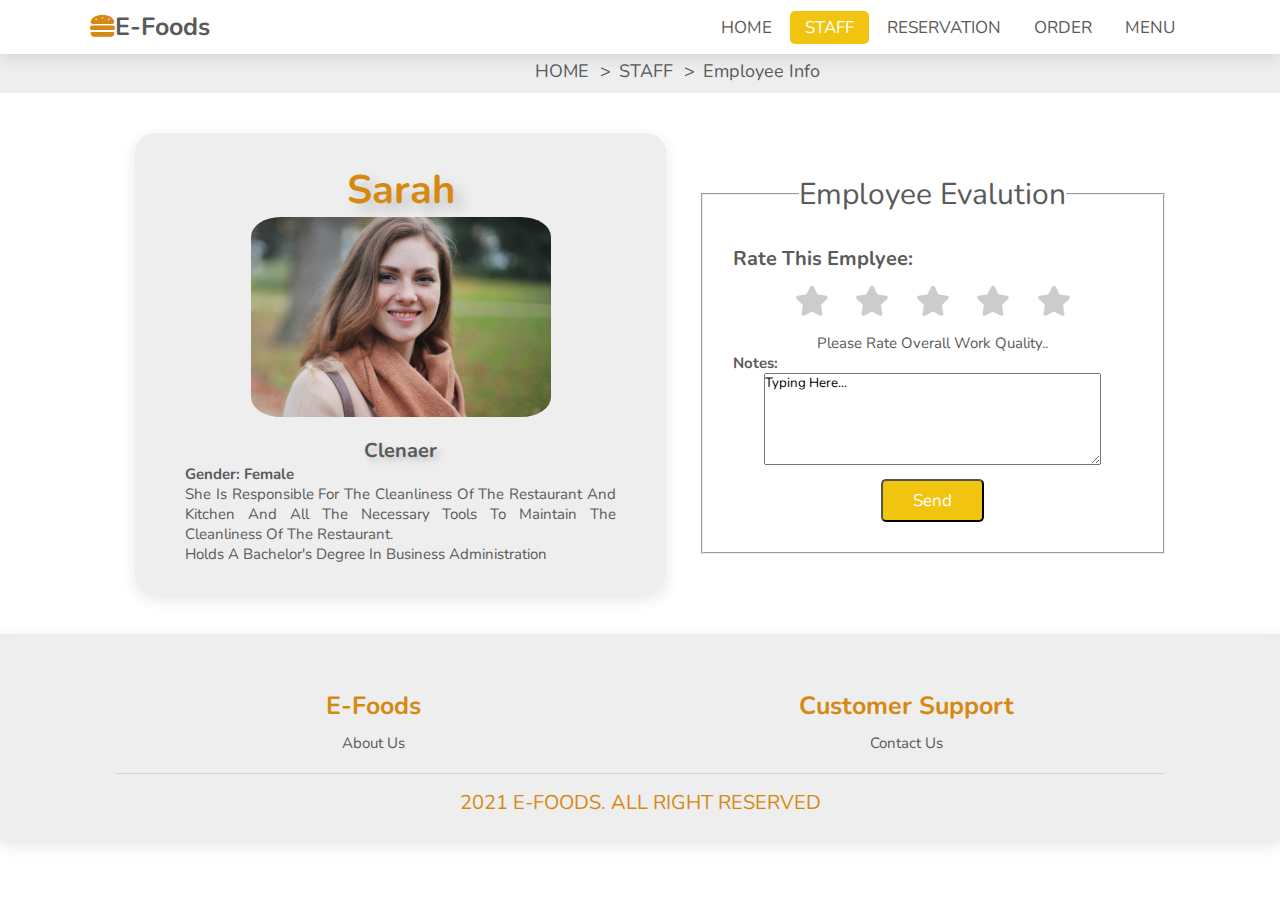
<file: staffinfo4.html>
<!DOCTYPE html>
<html lang="en">
<head>
    <meta charset="UTF-8">
    <meta name="viewport" content="width=device-width, initial-scale=1.0"> <!--Responsive Web Design - The Viewport-->
    <title>E-foods</title>
	<script src="https://ajax.googleapis.com/ajax/libs/jquery/3.3.1/jquery.min.js"></script>
    <link rel="stylesheet" href="https://cdnjs.cloudflare.com/ajax/libs/font-awesome/5.15.3/css/all.min.css"> <!-- font awesome cdn link  -->

    <!-- custom css file links -->
    <link rel="stylesheet" href="css/style.css">
	<link rel="stylesheet" href="css/staff.css">
	

</head>

 

<body>
<!-- header section starts -->
<header>
    <a href="index.html" class="logo"><i class="fas fa-hamburger"></i>e-foods</a> <!-- from font awsome -->
    <nav class="navbar">
        <a href="index.html" accesskey="h">HOME</a>
        <a class="active" href="staff.html"  accesskey="s">STAFF</a> 
		<a href="reservation.html"  accesskey="r">RESERVATION</a>
		<a href="order.html"  accesskey="o">ORDER</a>
		<a href="menu.html"  accesskey="m">MENU</a>
    </nav>	
	
	<i class ="fas fa-bars" id="menu-bars"></i>
	
</header>

 <ul class="breadcrumb">
  <li><a href="index.html">HOME</a></li>
  <li><a href="staff.html">STAFF</a></li>
  <li>Employee Info</li>
</ul> 

<!-- header section ends-->


<section class="Emloyee">
<img src="images/moon.png" alt="moon" id="icon" style="display:none">
    <div class="container2">
        <div class="card">
		   <h1>sarah</h1>
            <div class="content">
                <div class="Employee_image">
                    <img src="staff/sarah.jpg" alt="Emloyee picture">
                </div>
                <div class="info">
                    <h3>Clenaer</h3>
					<h4>Gender: Female</h4>
					<h5>She Is Responsible For The Cleanliness Of The Restaurant And Kitchen And All The Necessary Tools To Maintain The Cleanliness Of The Restaurant. <br>
					Holds a Bachelor's degree in Business Administration
					</h5>
				</div>	
            </div>
        </div>
	
	


	<div class="Evalution">
		<form class="myform" action="stafinfo.html" method="GET"><!-- -->


		<fieldset>
			<legend id="legend">Employee Evalution</legend>
			<!-- bouttons -->
				<div id="star">
				<h1>Rate this Emplyee:</h1>
					<ul class="y">
						<li class="x"><i class="fa fa-star fa-fw"></i></li>
						<li class="x"><i class="fa fa-star fa-fw"></i></li>
						<li class="x"><i class="fa fa-star fa-fw"></i></li>
						<li class="x"><i class="fa fa-star fa-fw"></i></li>
						<li class="x"><i class="fa fa-star fa-fw"></i></li>
					</ul>
					<div id="message">please rate overall work quality..</div>
				</div> 
			
				<h4>Notes:</h4>
				<textarea name="message" rows="5" cols="40">Typing here...</textarea>
				<br>
				<button class="btn" type="button" onclick="alert('Thanks for your rating!')" id="btn">Send</button>
		</fieldset>
		</form>		
		</div>					
	</div>


</section>


<!-- footer section starts  -->
<footer>
<section class="footer">

    <div class="box-container">

        <div class="box">
            <h3>E-foods</h3>
            <a href="aboutus.html" accesskey="a">About Us</a> <!-- link !-->
        </div>

        <div class="box">
            <h3>Customer support</h3>
            <a href="contactus.html" accesskey="c">Contact Us</a> <!-- link !-->

        </div>

    </div>

    <div class="credit"> 2021 E-FOODS. ALL RIGHT RESERVED</div>

</section>
</footer>
<script src="js/home.js"></script>
</body>
</html>
</file>
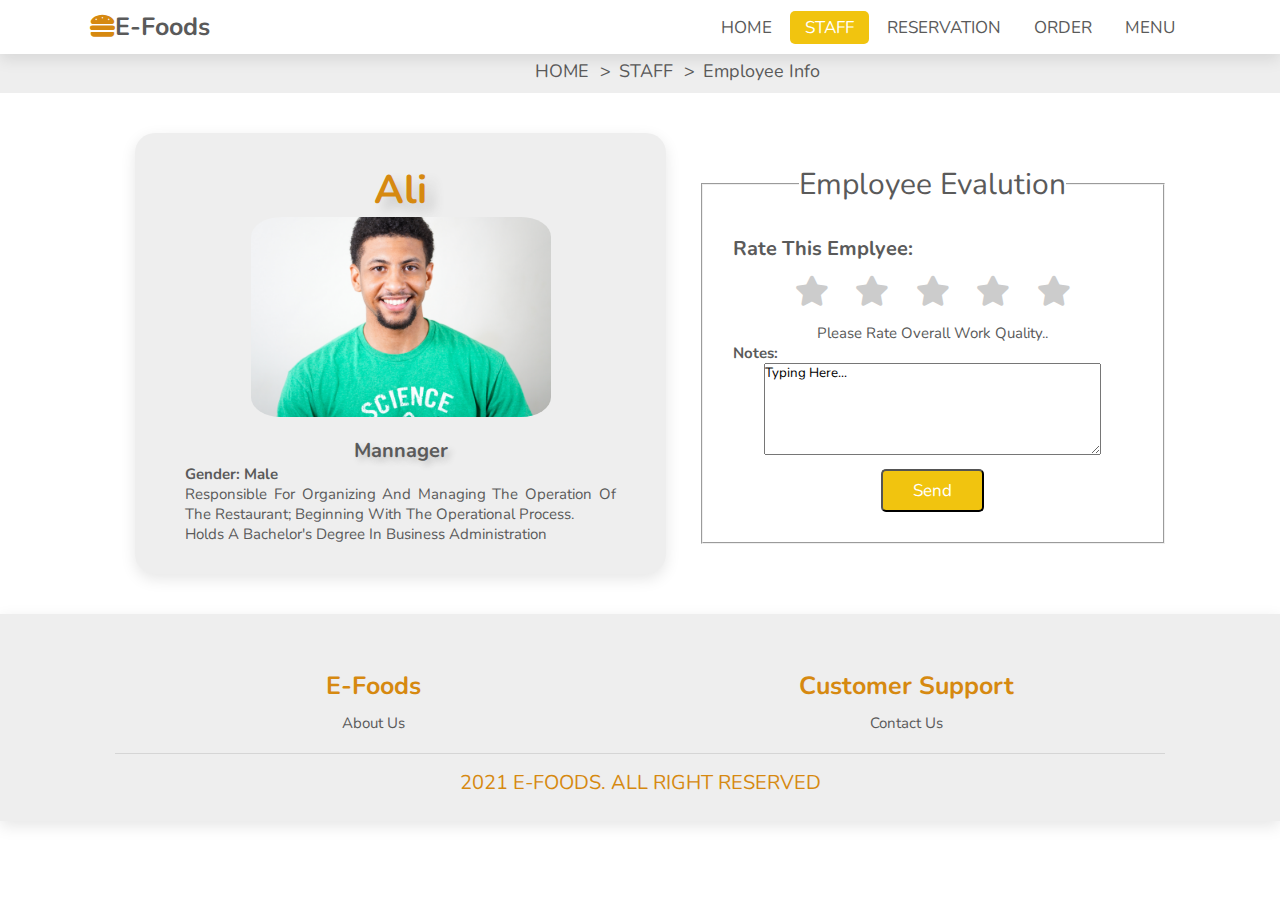
<file: stafinfo.html>
<!DOCTYPE html>
<html lang="en">
<head>
    <meta charset="UTF-8">
    <meta name="viewport" content="width=device-width, initial-scale=1.0"> <!--Responsive Web Design - The Viewport-->
    <title>E-foods</title>
	<script src="https://ajax.googleapis.com/ajax/libs/jquery/3.3.1/jquery.min.js"></script>
    <link rel="stylesheet" href="https://cdnjs.cloudflare.com/ajax/libs/font-awesome/5.15.3/css/all.min.css"> <!-- font awesome cdn link  -->

    <!-- custom css file links -->
    <link rel="stylesheet" href="css/style.css">
	<link rel="stylesheet" href="css/staff.css">

</head>

 

<body>
<!-- header section starts -->
<header>
    <a href="index.html" class="logo"><i class="fas fa-hamburger"></i>e-foods</a> <!-- from font awsome -->
    <nav class="navbar">
        <a href="index.html" accesskey="h">HOME</a>
        <a class="active" href="staff.html"  accesskey="s">STAFF</a> 
		<a href="reservation.html"  accesskey="r">RESERVATION</a>
		<a href="order.html"  accesskey="o">ORDER</a>
		<a href="menu.html"  accesskey="m">MENU</a>
    </nav>	
	
	<i class ="fas fa-bars" id="menu-bars"></i>
	
</header>

 <ul class="breadcrumb">
  <li><a href="index.html">HOME</a></li>
  <li><a href="staff.html">STAFF</a></li>
  <li>Employee Info</li>
</ul> 

<!-- header section ends-->


<section class="Emloyee">
<img src="images/moon.png" alt="moon" id="icon" style="display:none">
    <div class="container2">
        <div class="card">
		   <h1>Ali</h1>
            <div class="content">
                <div class="Employee_image">
                    <img src="staff/Ali.jpg" alt="Emloyee picture">
                </div>
                <div class="info">
                    <h3>Mannager</h3>
					<h4>Gender: Male</h4>
					<h5>Responsible for organizing and managing the operation of the restaurant; 
					Beginning with the operational process. <br>
					Holds a Bachelor's degree in Business Administration
					</h5>
				</div>	
            </div>
        </div>
	
	


	<div class="Evalution">
		<form class="myform" action="stafinfo.html" method="GET"><!-- -->


		<fieldset>
			<legend id="legend">Employee Evalution</legend>
			<!-- bouttons -->
				<div id="star">
				<h1>Rate this Emplyee:</h1>
					<ul class="y">
						<li class="x"><i class="fa fa-star fa-fw"></i></li>
						<li class="x"><i class="fa fa-star fa-fw"></i></li>
						<li class="x"><i class="fa fa-star fa-fw"></i></li>
						<li class="x"><i class="fa fa-star fa-fw"></i></li>
						<li class="x"><i class="fa fa-star fa-fw"></i></li>
					</ul>
					<div id="message">please rate overall work quality..</div>
				</div> 
			
				<h4>Notes:</h4>
				<textarea name="message" rows="5" cols="40">Typing here...</textarea>
				<br>
				<button class="btn" type="button" onclick="alert('Thanks for your rating!')">Send</button>
		</fieldset>
		</form>		
		</div>					
	</div>


</section>


<!-- footer section starts  -->
<footer>
<section class="footer">

    <div class="box-container">

        <div class="box">
            <h3>E-foods</h3>
            <a href="aboutus.html" accesskey="a">About Us</a> <!-- link !-->
        </div>

        <div class="box">
            <h3>Customer support</h3>
            <a href="contactus.html" accesskey="c">Contact Us</a> <!-- link !-->

        </div>

    </div>

    <div class="credit"> 2021 E-FOODS. ALL RIGHT RESERVED</div>

</section>
</footer>
<script src="js/home.js"></script>
</body>
</html>
</file>
<file: css/style.css>
@import url('https://fonts.googleapis.com/css2?family=Nunito:wght@200;300;400;600;700&display=swap');

:root{
	
    --gray:#5A5A5A;
	--yellow:#F1C40F;
	--orange:#D68910;
	--light-gray:#eee;
	--white:#FFFFFF;
	--footer:#EEEEEE; 
	--text-shadow:.2em  .2em .3em silver;
	--card:#EEEEEE ;
	--box-shadow:0 .5rem 1.5rem rgba(0,0,0,.1);
	
}


*{
    font-family: 'Nunito', sans-serif;
    margin:0; padding:0;
    box-sizing: border-box;
    text-decoration: none;
    outline: none; 
    text-transform: capitalize;
    transition: all .2s linear;
}

html{
    font-size: 62.5%;
    overflow-x: hidden;
    scroll-padding-top: 5.5rem;
    scroll-behavior: smooth;
}

body{
	margin-top:49px;
	text-align: center;
	background:var(--white);	}


header{
    position:absolute;
    top:0; left: 0; right:0;
    background: var(--white);
    padding:1rem 7%;
    display: flex;
    align-items: center;
    justify-content: space-between;
    z-index: 1000;
    box-shadow:var(--box-shadow);
	
}

section{
    padding:2rem 9%;
	
}



/*logo design*/
header .logo{
    color:var(--gray);
    font-size: 2.5rem;
    font-weight: bolder;
}


/* the color of the icon */
header .logo i{
    color:var(--orange)
}


/*the pages in the nav bar */
header .navbar a{
	
    font-size: 1.7rem;
    border-radius: .5rem;
    padding:.5rem 1.5rem;
    color:var(--gray);
	flex-wrap: wrap;
}

/*when i hover on a page on the nav bar it will make the */
header .navbar a.active,
header .navbar a:hover{
    color:var(--white);
    background: var(--yellow);
}

header #menu-bars{
    display: none;
		cursor: pointer;
	margin-left:.5rem;
	height:4.5 rem;
	line-height: 4.5rem;
	width: 4.5rem;
	text-align: center;
	font-size: 1.7rem;
	color:var(--gray);
	border-radius: 50%;
	background:var(--light-gray);
}


header .icons i:hover{
    color:var(--white);
    background: var(--yellow);d: 
}

.dark-theme{
	--gray:#eee;
	--yellow:#F1C40F;
	--orange:#D68910;
	--light-gray:#212121;
	--white:#404040;
	--footer:#212121;
    --box-shadow:;
	--text-shadow:;
	--card:#7D7D7D;
}



.home{
    gap:2rem; 
    
}




footer{
	bottom:0;
	right:0;
	left:0;
	position:relative;
	background-color:var(--footer);
	box-shadow:var(--box-shadow);
}

.footer{
	
	padding-top: 5rem;
	
}

.footer .box-container{
	
	
	text-align: center;
    display: grid;
    grid-template-columns: repeat(auto-fit, minmax(25rem, 1fr));
    gap:1.5rem;
	
}

.footer .box-container .box h3{
    padding:.5rem 0;
    font-size: 2.5rem;
    color: var(--orange);
}

.footer .box-container .box a{
    display: block;
    padding:.5rem 0;
    font-size: 1.5rem;
    color: var(--gray);
}


.footer .box-container .box a:hover{
    color: var(--orange);
    text-decoration: underline;
}

.footer .credit{
    text-align: center;
    border-top: .1rem solid rgba(0,0,0,.1);
    font-size: 2rem;
    color:var(--orange);
    padding:.5rem;
    padding-top: 1.5rem;
    margin-top: 1.5rem;
}



ul.breadcrumb {

  text-align:center;
  padding: 10px 16px;
  padding-left:90px;
  list-style: none;
  background-color:var(--light-gray);
}
ul.breadcrumb li {
  display: inline;
  font-size: 18px;
  color: var(--gray);
}
ul.breadcrumb li+li:before {
  padding: 8px;
  color:var(--gray);
  content: ">";
}
ul.breadcrumb li a {
  color: var(--gray);
  text-decoration: none;
}
ul.breadcrumb li a:hover {
  color: var(--orange);
  text-decoration: underline;
}





.btn{
    margin-top: 1rem;
    display: inline-block;
    font-size: 1.7rem;
    color:var(--white);
    background: var(--yellow);
    border-radius: .5rem; 
    cursor: pointer;
    padding:.8rem 3rem;
}

.btn:hover{
    letter-spacing: .1rem;
    color:var(--yellow);
    background: white;
} 


 .homepage h1{
  color:var(--orange);
  font-size: 6rem;
  text-shadow:var(--text-shadow);
  padding: 15px;
 }
  
 section:nth-child(even){ 
    background:var(--light-gray);
	
 }


    
 .homepage .row{
   display: flex;
   align-items: center;
 }

 .homepage .row .content{
   flex: 1rem;
 }

 .homepage .row .content p{
   color: var(--gray);
   font-size: 2rem;
   margin-left: 20px;
   text-align: center;
 }
   
 .homepage img{
 width:100%;
 max-width: 540px;
 height: 100%;
 max-height:300px;
 
 }


.ncontent{
	display:relative;
	align-items:center;
}

 .ncontent h3{
	 
  color:var(--orange);
  font-size: 6rem;
  text-shadow: var(--text-shadow);
  padding: 15px;
  display:inline-block;
}

.ncontent img{
	width: 30px;
	cursor:pointer;
	float: right;
	margin-right:10px;
	margin-top:10px;

}

  
iframe{
 width:100%;


}










/* media queries  */

@media (max-width:991px){

    html{
        font-size: 55%;
    }
    
    header{
        padding:1rem 2rem;
    }

    section{
        padding:2rem;
    }


}






@media (max-width:768px){

    header #menu-bars{
        display: inline-block;
    }

    header .navbar{
        position: absolute;
        top:100%; left:0; right:0;
        background: var(--white);
        border-top: .1rem solid rgba(0,0,0,.2);
        border-bottom: .1rem solid rgba(0,0,0,.2);
        padding:1rem;
        clip-path: polygon(0 0, 100% 0, 100% 0, 0 0);
    }

    header .navbar.active{
        clip-path: polygon(0 0, 100% 0, 100% 100%, 0% 100%);
    }


    header .navbar a{
        display: block;
        padding:1.5rem;
        margin:1rem;
        font-size: 2rem;
        background:var(--light-gray);
    }


}

@media (max-width:450px){

    html{
        font-size: 50%;
    }

}
</file>
<file: css/aboutus.css>
.logo {
	color:var(--gray);
    font-size:8rem;
    font-weight: bolder;
}

.logo i{
    color:var(--orange);
}

p{
	color:var(--gray);
    font-size:2.5rem;
    font-weight: normal;
	text-align: center;
	text-align: justify;
	margin:7rem;
	
}



.btn{
    margin-top: 1rem;
    display: inline-block;
    font-size: 1.7rem;
    color:white;
    background: var(--yellow); /****/
    border-radius: .5rem; 
    cursor: pointer;
    padding:.8rem 3rem;
}

.btn:hover{
    letter-spacing: .1rem;
    color: var(--yellow);
    background: white;
}

img{
	width:300px;
	height: 300px;	
}

p{
	text-align:justify;
	text-align:center;
	
}
</file>
<file: css/appetizers.css>
:root{
	
    --gray:#5A5A5A;
	--yellow:#F1C40F;
	--orange:#D68910;
	--light-gray:#eee;
	--white:#FFFFFF;
	--footer:#EEEEEE; 
	--text-shadow:.2em  .2em .3em silver;
	--card:#EEEEEE ;
	--box-shadow:0 .5rem 1.5rem rgba(0,0,0,.1);
	
}
 .menu{
  
  padding: 2% 6%;
 }

 .menu .row{
	
  display: ;
  grid-template-columns: repeat(auto-fit, minmax(450px, 1fr));
 }
 
 .menu .box-container{
  flex: 1rem;
  display: flex;
  align-items: center;
  }
  
 .menu .box-container:hover{
  background-color: #FFFF99;
 }
 
 .content, .image{
  flex-basis: 50%;
 }
 
 .content{
  text-align: center;
 }
 
 .content h3{
  display:grid;
  font-size: 24px;
  margin-bottom: 30px;
  color:var(--orange);
 }
 
 .content p{
  line-height: 1.7;
  margin-bottom: 20px;
  color:var(--gray);
  font-size: 1.4rem;
 }

 .image img{
  display:felx;
  width: 100%;
  
  height: 100%;
 
  border-radius: .3rem;
 }
</file>
<file: css/contactus.css>
:root{
	
    --gray:#5A5A5A;
	--yellow:#F1C40F;
	--orange:#D68910;
	--light-gray:#eee;
	--white:#FFFFFF;
	--footer:#EEEEEE; 
	--text-shadow:.2em  .2em .3em silver;
	--card:#EEEEEE ;
	--box-shadow:0 .5rem 1.5rem rgba(0,0,0,.1);
	
}

 .contactus .row{
   display: flex;
   align-items: center;}

.contactus .row .content{
   flex: 1rem;}

 .contactus .row .content h3{
   color:var(--orange);
   font-size: 6rem;
   padding:.5rem 0;}

 .contactus .row .content p{
   color:var(--gray);
   font-size: 1.5rem;
   padding:.5rem 0;}

 .contactus .row .content .icons-container{
    display: flex;
    padding:0.1rem 0;
    margin-top: 3rem;}

 .contactus .row .content .icons-container .icons{
    flex:1 1 15rem;
    padding:0.5rem 0rem;}

 .contactus .row .content .icons-container .icons i{
    font-size: 5rem;
    color:var(--orange);}
	
.image img{
 width:100%;
 max-width: 540px;
 height: 100%;
 max-height:300px;
 
}
</file>
<file: css/desserts.css>
:root{
	
    --gray:#5A5A5A;
	--yellow:#F1C40F;
	--orange:#D68910;
	--light-gray:#eee;
	--white:#FFFFFF;
	--footer:#EEEEEE; 
	--text-shadow:.2em  .2em .3em silver;
	--card:#EEEEEE ;
	--box-shadow:0 .5rem 1.5rem rgba(0,0,0,.1);
	
}

 .wrapper{
	display:grid;
	align-items:center;
	justify-content: center;
 }

 .menu{
  display:flex;
  flex-wrap:wrap;
  justify-content:space-between;
 }

 .menu .box-container{
  flex-basis:580px;
  margin-bottom:30px;
  padding-bottom:40px;
  border-bottom:1.7px solid #ddd;
  display:flex;
  align-items:center;
 }

 .menu .box-container img{
  width:200px;
  height: 150px;
  margin-right:35px;
  border-radius:1rem;
  border:2px solid #ddd;
  padding:3px;
 }
 
.menu .box-container h3{
  color:var(--orange);
  font-size: 2.5rem;
  margin-bottom:5px;
  padding-bottom:5px;
  text-align:left;
 }
 
 .menu .box-container p{
  color:var(--gray);
  font-size: 1.6rem;
  text-align:left;
 }
     

body .contain{
    color:var(--gray);
    font-size: 2.5rem;
    font-weight: bolder;
}


/* the color of the icon */
header .logo i{
    color:var(--orange);
}
</file>
<file: css/maincourse.css>
:root{
	
    --gray:#5A5A5A;
	--yellow:#F1C40F;
	--orange:#D68910;
	--light-gray:#eee;
	--white:#FFFFFF;
	--footer:#EEEEEE; 
	--text-shadow:.2em  .2em .3em silver;
	--card:#EEEEEE ;
	--box-shadow:0 .5rem 1.5rem rgba(0,0,0,.1);
	
}
 .menu .box-container{
  display: grid;
  grid-template-columns: repeat(auto-fit, minmax(30rem, 1fr));
  gap:5rem;
 }

 .menu .box-container .box{
   background: var(--white);
   border:.2rem solid rgba(0,0,0,.2);
   border-radius: .5rem;
 }

 .menu .box-container .box .image{
  height: 25rem;
  width: 100%;
  padding:1.5rem;
 }

 .menu .box-container .box .image img{
   height: 100%;
   width: 100%;
   border-radius: .5rem;
 }

 .menu .box-container .box .content{
   padding:1rem;  
   padding-top: 0;
 }

 .menu .box-container .box .content h3{
  color:var(--orange);
  font-size: 2.5rem;
 }

 .menu .box-container .box .content p{
  color:var(--gray);
  font-size: 1.6rem;
  padding:.5rem 0;
 }
</file>
<file: css/menu.css>
:root{
	
    --gray:#5A5A5A;
	--yellow:#F1C40F;
	--orange:#D68910;
	--light-gray:#eee;
	--white:#FFFFFF;
	--footer:#EEEEEE; 
	--text-shadow:.2em  .2em .3em silver;
	--card:#EEEEEE ;
	--box-shadow:0 .5rem 1.5rem rgba(0,0,0,.1);
	
}

 
 .menu .box-container{ 
  margin-bottom: 95px;
  display: grid;
  grid-template-columns: repeat(auto-fit, minmax(30rem, 1fr));
  gap:5rem;}

 .menu .box-container .box .image img{
  height: 100%;
  width: 100%;
  border-radius: 1rem;}
  
  h3{
  font-size: 30px;
  margin-bottom: 30px;
  color:var(--orange);
 }
</file>
<file: css/staff.css>
@import url('https://fonts.googleapis.com/css2?family=Nunito:wght@200;300;400;600;700&display=swap');




*
{
   margin: 0;
   padding: 0;
   box-sizing: border-box;
   font-family: 'Nunito', sans-serif;
}



/* staff page css starts */

.Team h3 {
	text-align:center;
	text-shadow:var(--text-shadow);
	font-weight: bold;
    font-size: 7rem;
    color:var(--orange);
}

.container
{
	display:flex;
    justify-content: center;
    align-items: center;
    flex-wrap: wrap;
    margin-bottom: 50px;
    margin-top: 50px;
    

}
.container .card
{

   width: 200px;
   height:300px;
   padding: 30px 50px;
   margin: 20px;
   background:var(--card);
   box-shadow: var(--box-shadow);
   border-radius: 20px;


}
.container .card .content
{
   display: flex;
   justify-content: center;
   align-items: center;
   flex-direction: column;
}
.container .card .content .Employee_image
{
   width: 150px;
   height: 150px;
   border-radius: 50%;
   position: relative;
   margin-bottom: 20px;
   overflow: hidden;
}
.container .card .content .Employee_image img
{
   position:absolute;
   top: 0;
   left: 0;
   width: 100%;
   height: 100%;
   object-fit: cover;
}
.container .card .content .info h4
{
   color: var(--gray);
   font-size: 1.7rem;
   font-weight: bold;
   text-align: center;
   letter-spacing: 1px;
}
.container .card .content .info h5
{
   color: var(--gray);
   font-size: 1.2rem;
   font-weight: bold;
   text-align: center;
}

.container .card .content .info h6
{
   color: var(--gray);
   font-size: 1.2rem;
   font-weight: normal;
   text-align: justify;
   text-align: center;
}

.button{
    margin-top: 1rem;
    display: inline-block;
    font-size: 1.3rem;
    color:var(--white);
    background: var(--yellow); /****/
    border-radius: 5rem; 
    cursor: pointer;
    padding:.8rem 3rem;
}

.button:hover{
    letter-spacing: .1rem;
    color:var(--yellow);
    background: var(--white);
}


/* staff page css Ends */













/* staff info page css Starts */

.container2
{
	display: flex;
    justify-content: center;
    align-items: center;
    flex-wrap: wrap;
	gap:1.5rem;
	
	
}

/* Empolyee card info Starts */
.container2 .card
{	
   width:auto;
   height:auto;
   padding: 30px 50px;
   margin: 20px;
   background: var(--card);
   box-shadow: var(--box-shadow);
   border-radius: 20px;
   flex:1 1 45rem;

}
.container2 .card .content
{
   display: flex;
   justify-content: center;
   align-items: center;
   flex-direction: column;
}
.container2 .card .content .Employee_image
{
   width: 300px;
   height: 200px;
   border-radius: 10%;
   position: relative;
   margin-bottom: 20px;
   overflow: hidden;
}
.container2 .card .content .Employee_image img
{
   position:absolute;
   top: 0;
   left: 0;
   width: 100%;
   height: 100%;
   object-fit: cover;
}


.container2 .card  h1{
	text-align:center;
	text-shadow: var(--text-shadow);
	font-weight: bold;
    font-size: 4rem;
    color: var(--orange);
	
}


.container2 .card .content .info h3{
	text-align:center;
	text-shadow: var(--text-shadow);
	font-weight: bold;
    font-size: 2rem;
    color:var(--gray);
}

.container2 .card .content .info h5{
	text-align:center;
	font-weight: normal;
    font-size: 1.5rem;
    color: var(--gray);
	text-align:justify;
}

.container2 .card .content .info h4{
	text-align:center;
	font-weight: bold;
    font-size: 1.5rem;
    color:var(--gray);
	text-align:justify;
}
/* Empolyee card info Ends */



/* Empolyee Evalution starts*/


.container2 .Evalution.stars{
	align-items:center;
	justify-content:center;
	
}


.container2 .Evalution h4{
	text-align:left;
	font-weight: bold;
    font-size: 1.5rem;
    color:var(--gray);
	justify-content:center;
	
}


legend{
	color:var(--gray);
	font-size: 3rem;
}
form{
	display:flex;
	height:100%;
	width:100%;
}

fieldset{
	padding:3rem;
}



#star{
        width:400px;
       
    }
#star h1{
text-align:left;
color:var(--gray);
font-size:2rem;
}
.y{
        padding:0px;
        margin: 0px;
    }
.x{
        display:inline-block;
        font-size:30px;
        padding:10px;
        color:#ccc;
    }
.hoverd, .clicked {
    color: var(--yellow);
}


#message{
 text-align:center;
 color:var(--gray);
 font-size: 1.5rem;
}




 
 /* Empolyee Evalution Ends*/

 @media(max-width:1200px){
	 .card{
		 width:40%
	 }
}

 @media(max-width:600px){
	 .card{
		 width:40%
		 }
 }
</file>
